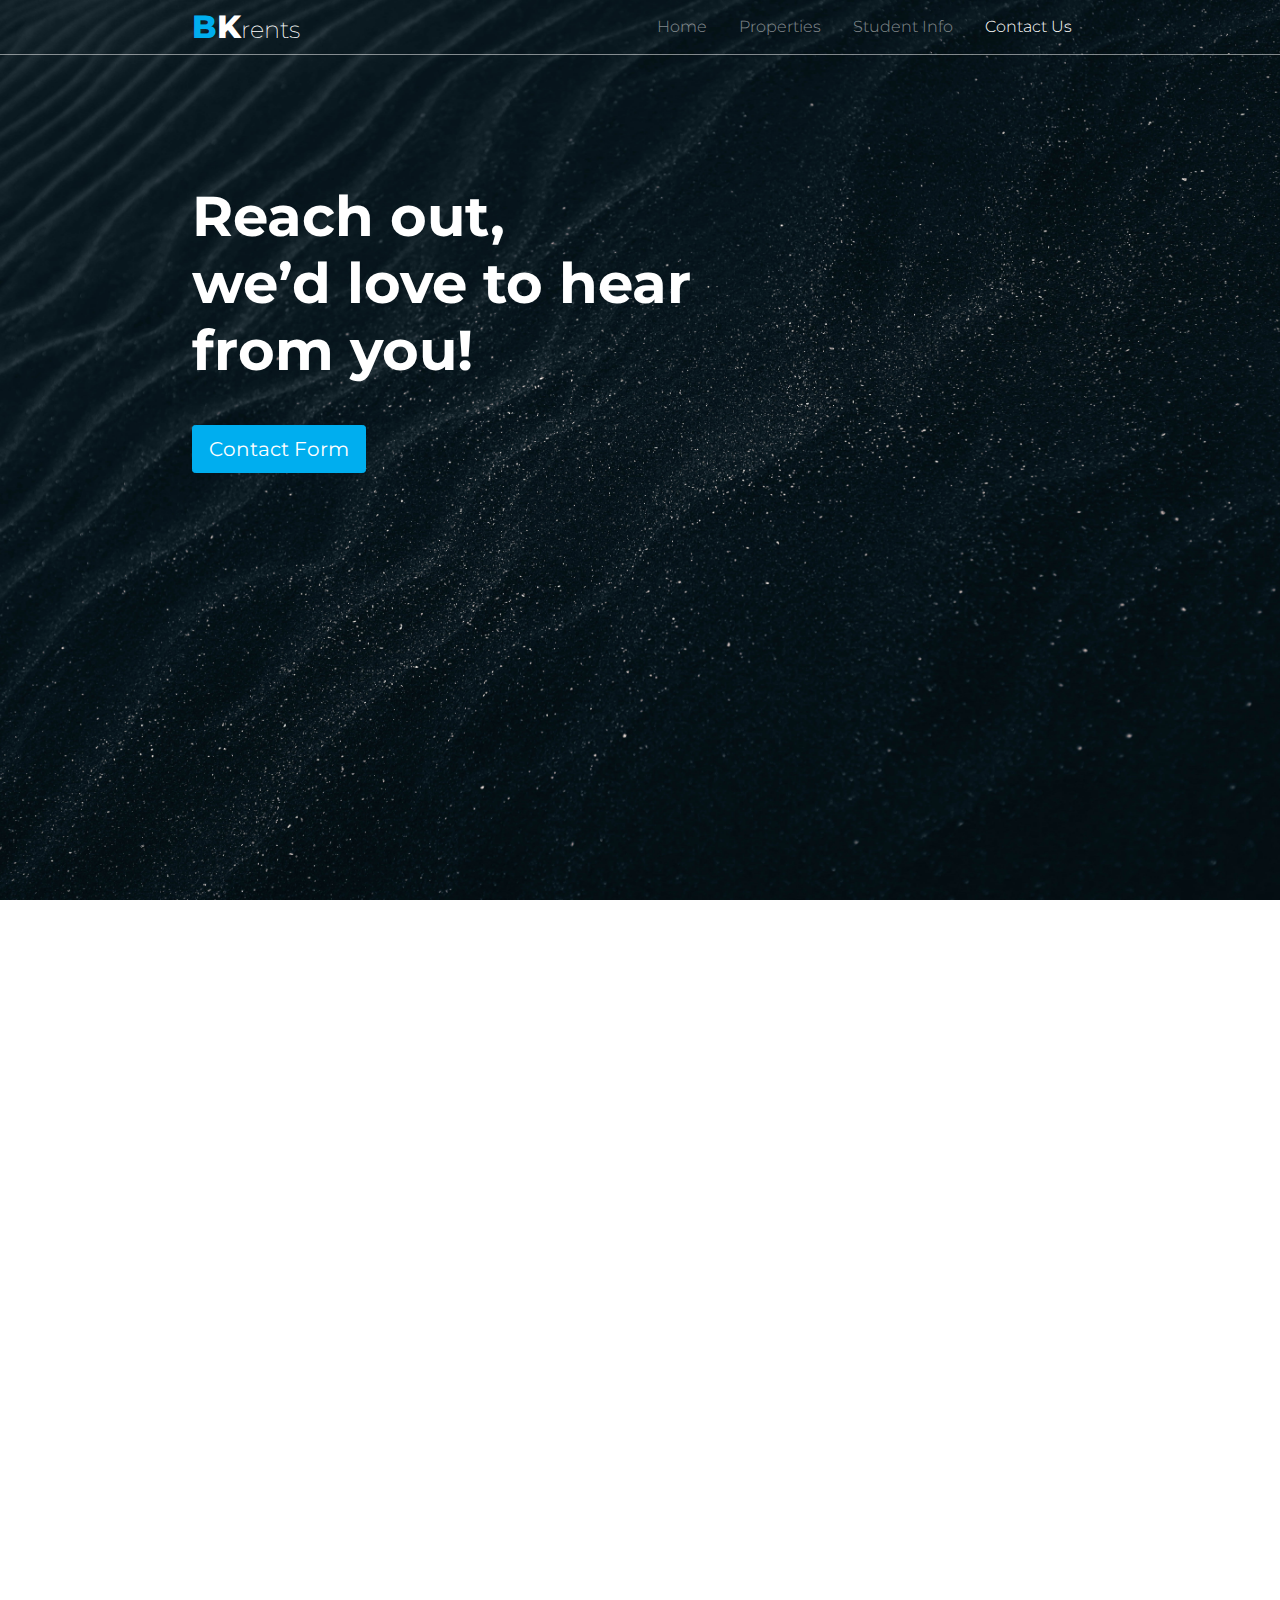
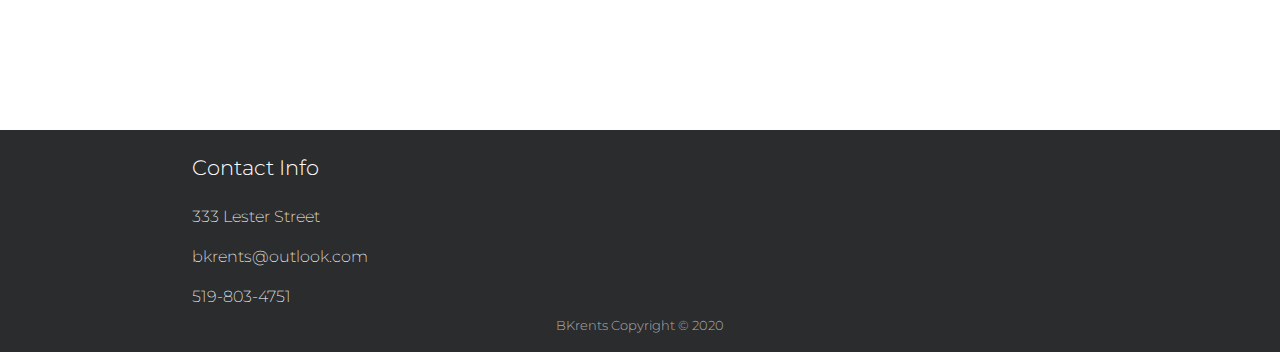
<file: contact.html>
<!doctype html>
<html lang="en">

<head>
  <!-- Required meta tags -->
  <meta charset="utf-8">
  <meta name="viewport" content="width=device-width, initial-scale=1, shrink-to-fit=no">

  <!-- Fonts -->
  <link href="https://fonts.googleapis.com/css?family=Montserrat:200,300,400,700,800&display=swap" rel="stylesheet">

  <!-- Bootstrap CSS -->
  <link rel="stylesheet" href="https://stackpath.bootstrapcdn.com/bootstrap/4.4.1/css/bootstrap.min.css" integrity="sha384-Vkoo8x4CGsO3+Hhxv8T/Q5PaXtkKtu6ug5TOeNV6gBiFeWPGFN9MuhOf23Q9Ifjh" crossorigin="anonymous">
  <link rel="icon" href="images/favicon.ico" type="image/x-icon">

  <!-- Line Awesome -->
  <link rel="stylesheet" href="https://maxst.icons8.com/vue-static/landings/line-awesome/line-awesome/1.3.0/css/line-awesome.min.css">

  <!-- CSS Stylesheet -->
  <link rel="stylesheet" href="css/styles.css">

  <link rel="stylesheet" href="css/mstyles.css">

  <link rel="stylesheet" href="css/tstyles.css">

  <link rel="stylesheet" href="css/lstyles.css">

  <link href="https://unpkg.com/aos@2.3.1/dist/aos.css" rel="stylesheet">

  <title>Contact Us</title>
</head>

<body>

  <a id="back2Top" title="Back to top" href="#"><i class="las la-angle-up la-xs"></i></a>


  <!-- Cover -->
  <section id="cover" data-aos="fade">
    <div id="contact-cover">
      <nav class="navbar navbar-expand-lg navbar-dark">
        <a class="navbar-brand" href="index.html">B<span class="brand-k">K</span><span class="brand-rents">rents</span></a>
        <button class="navbar-toggler" type="button" data-toggle="collapse" data-target="#navbarTogglerDemo01" aria-controls="navbarTogglerDemo01" aria-expanded="false" aria-label="Toggle navigation">
          <span class="navbar-toggler-icon"></span>
        </button>
        <div class="collapse navbar-collapse" id="navbarTogglerDemo01">
          <ul class="navbar-nav ml-auto">
            <li class="nav-item">
              <a class="nav-link" href="index.html">Home</a>
            </li>
            <li class="nav-item">
              <a class="nav-link" href="properties.html">Properties</a>
            </li>
            <li class="nav-item">
              <a class="nav-link" href="studentinfo.html">Student Info</a>
            </li>
            <li class="nav-item active">
              <a class="nav-link" href="contact.html">Contact Us<span class="sr-only">(current)</a>
            </li>
          </ul>
        </div>
      </nav>

      <div class="contact-cover-content">
        <h1 data-aos="fade-down">Reach out,<br> we’d love to hear<br> from you!</h1>
        <a data-aos="fade-up" data-aos-delay="300" data-scroll href="#contact-form" class="btn btn-primary btn-lg contact-button">Contact Form</a>
      </div>
    </div>
  </section>

  <section id="contact-form">

    <div class="row">
      <div class="col-lg-6" data-aos="fade-right">
        <h3>Contact Us</h3>
        <p>At BK Rents we understand that your time is very valuable, we aim to be as responsive as possible to ensure you have a positive experience with us. If you’re interested in leasing a room, have availability questions, or any personal
          inquiries, please don’t hesitate to reach out. Please fill out the contact form below, or contact us with the information provided and one of our friendly staff will be in touch with you shortly!</p>
        <p>Please check our <a href="studentinfo.html" class="btn btn-primary btn-sm faq-button">FAQs</a></p>

      </div>

      <div class="form col-lg-6" data-aos="fade-up" data-aos-delay="300">
        <label class="name-label">Name *</label>
        <div class="row">

          <div class="first-name col">
            <div class="form-group">
              <input type="text" class="form-fn form-text-input form-control">
              <small class="form-text form-text-3rd">First Name</small>
            </div>
          </div>

          <div class="last-name col">
            <div class="form-group">
              <input type="text" class="form-ln form-text-input form-control">
              <small class="form-text form-text-3rd">Last Name</small>
            </div>
          </div>
        </div>

        <div class="form-group">
          <label>Email *</label>
          <input type="email" class="form-em form-text-input form-control" id="exampleInputEmail1" aria-describedby="emailHelp">
          <small class="form-text form-text-3rd">We'll never share your email with anyone else.</small>
        </div>

        <div class="form-group">
          <label>Phone</label>
          <input type="text" class="form-ph form-text-input form-control">
        </div>

        <div class="form-group">
          <label>Message *</label>
          <textarea class="form-ms form-control" name="name" rows="5"></textarea>
        </div>
        <a href="contact.html" class="form-button btn btn-lg btn-primary">Submit</a>
      </div>
    </div>
  </section>

  <section id="footer">
    <div class="footer-container">
      <h3>Contact Info</h3>
      <p><i class="las la-map-marker la-lg"></i> 333 Lester Street</p>
      <p><i class="las la-envelope la-lg"></i> bkrents@outlook.com</p>
      <p><i class="las la-phone la-lg"></i> 519-803-4751</p>
    </div>
    <div class="copyright-text">
      <p>BKrents Copyright © 2020</p>
    </div>
  </section>


  <!-- Optional JavaScript -->
  <!-- jQuery first, then Popper.js, then Bootstrap JS -->
  <script src="https://code.jquery.com/jquery-3.4.1.min.js" integrity="sha256-CSXorXvZcTkaix6Yvo6HppcZGetbYMGWSFlBw8HfCJo=" crossorigin="anonymous"></script>
  <script src="https://cdn.jsdelivr.net/npm/popper.js@1.16.0/dist/umd/popper.min.js" integrity="sha384-Q6E9RHvbIyZFJoft+2mJbHaEWldlvI9IOYy5n3zV9zzTtmI3UksdQRVvoxMfooAo" crossorigin="anonymous"></script>
  <script src="https://stackpath.bootstrapcdn.com/bootstrap/4.4.1/js/bootstrap.min.js" integrity="sha384-wfSDF2E50Y2D1uUdj0O3uMBJnjuUD4Ih7YwaYd1iqfktj0Uod8GCExl3Og8ifwB6" crossorigin="anonymous"></script>

  <script src="https://unpkg.com/aos@next/dist/aos.js"></script>


  <script>
    AOS.init({
      duration: 800
    });
  </script>

  <script>
    $(document).ready(function() {
      $('.navbar-dark > button').on('click', function() {
        $('.navbar-dark').toggleClass('color-changed');
      });
    });
  </script>

  <script src="js/smooth-scroll.min.js"></script>

  <script>
    var scroll = new SmoothScroll('a[href*="#"]');
  </script>

  <script>
    $(window).scroll(function() {
      var height = $(window).scrollTop();
      if (height > 100) {
        $('#back2Top').fadeIn();
      } else {
        $('#back2Top').fadeOut();
      }
    });
    $(document).ready(function() {
      $("#back2Top").click(function(event) {
        event.preventDefault();
        $("html, body").animate({
          scrollTop: 0
        }, "slow");
        return false;
      });

    });
  </script>

</body>

</html>
</file>
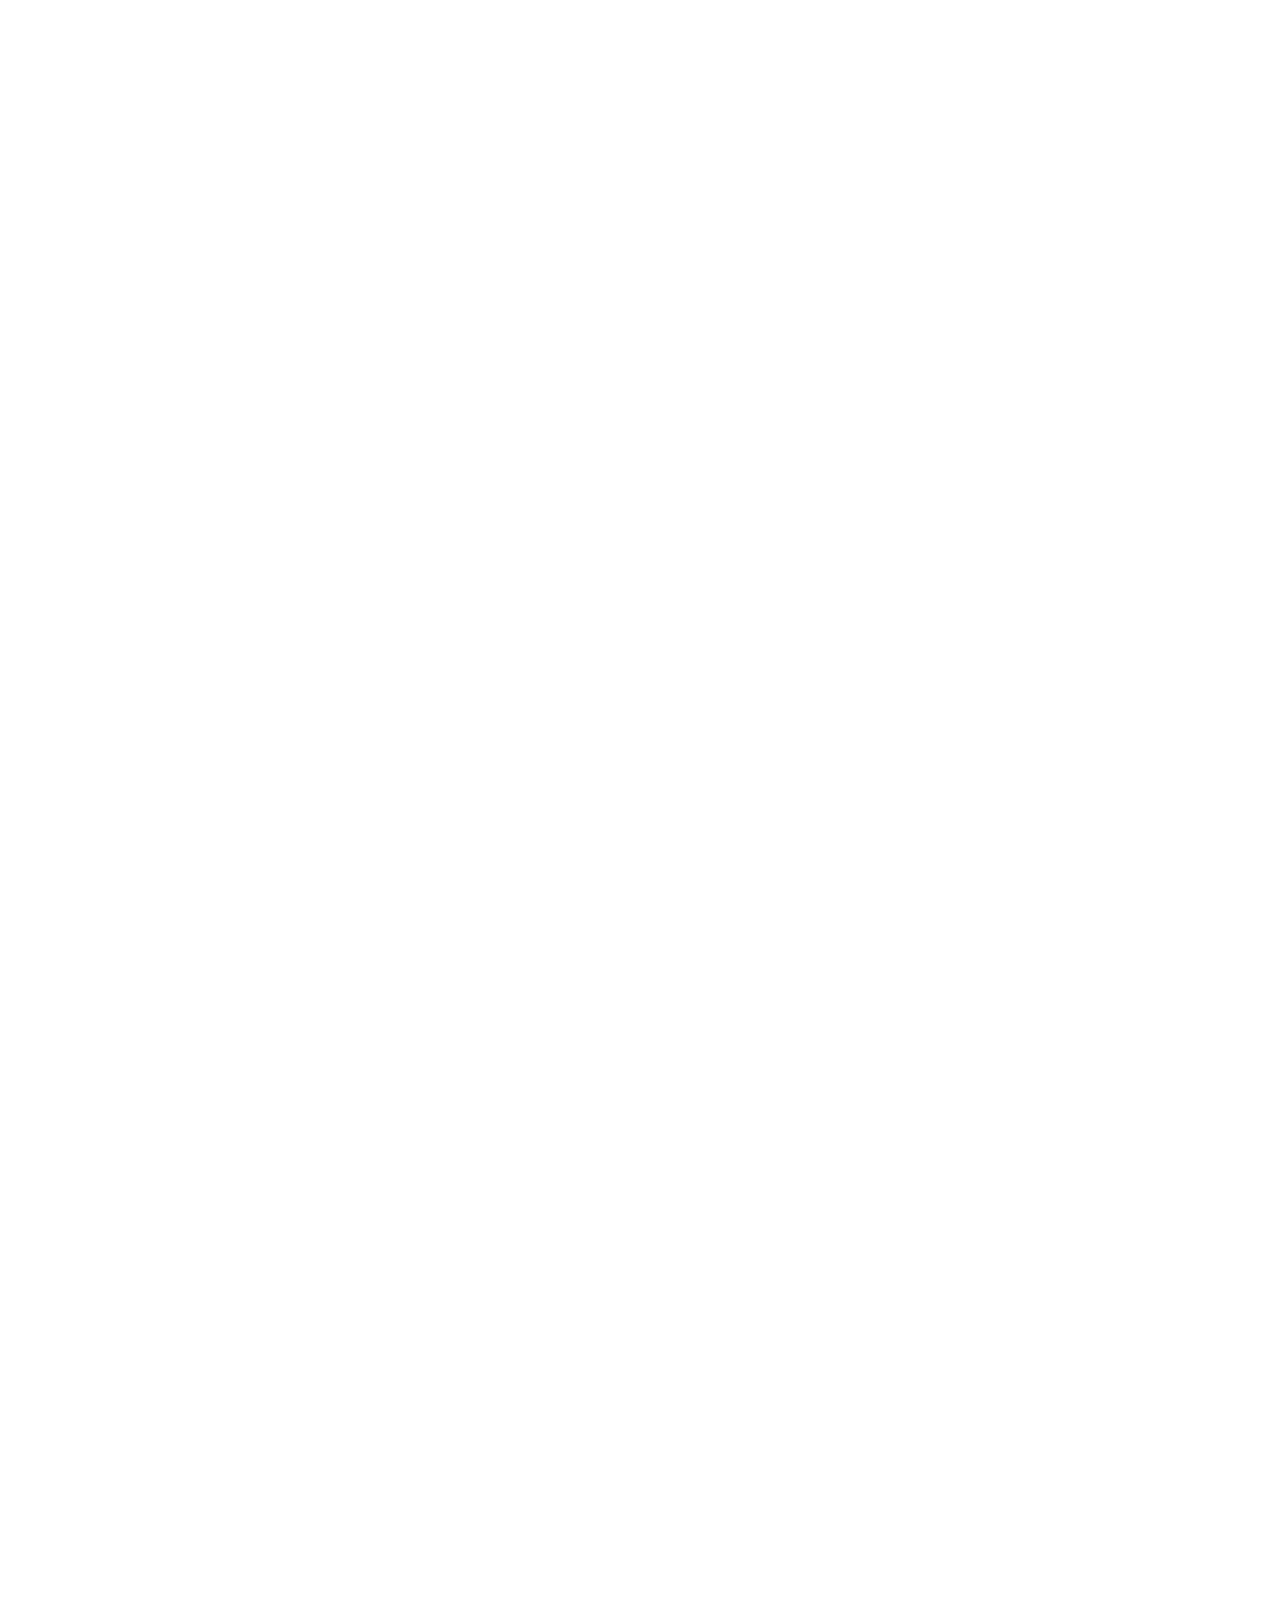
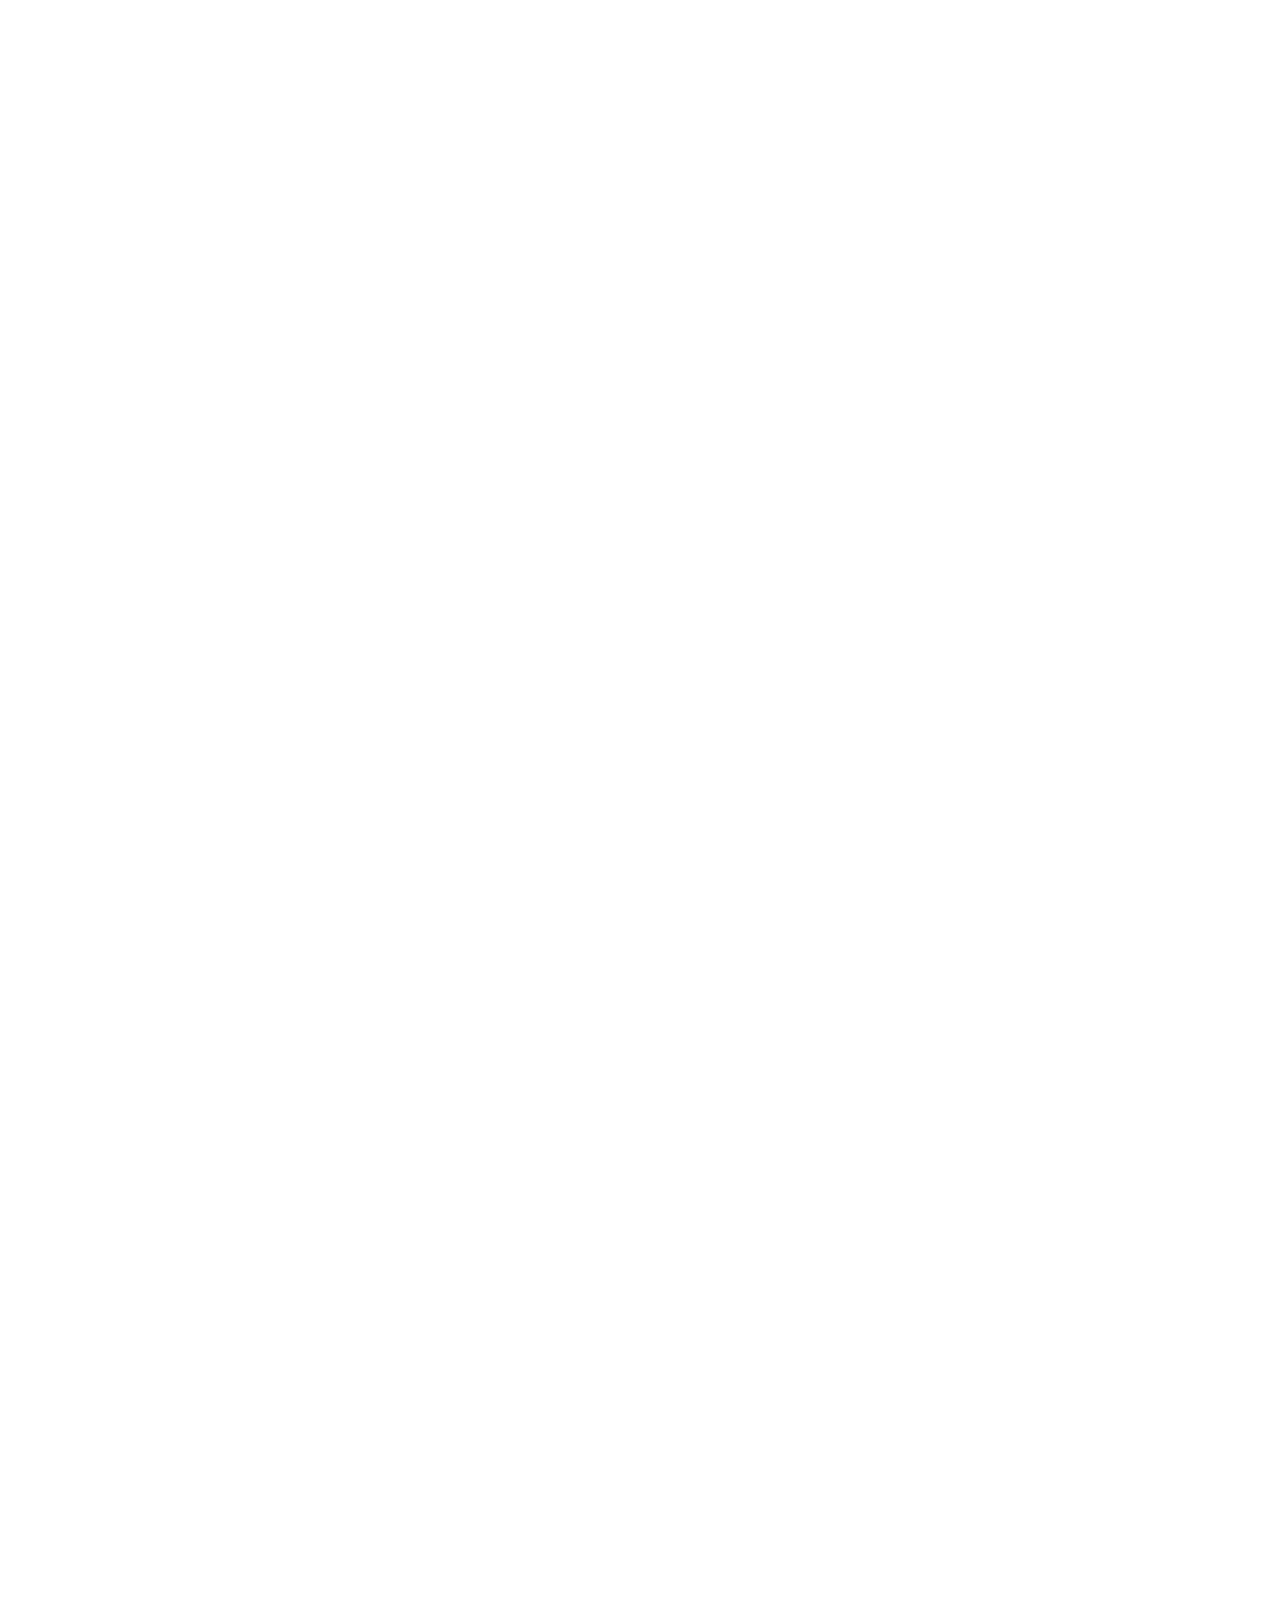
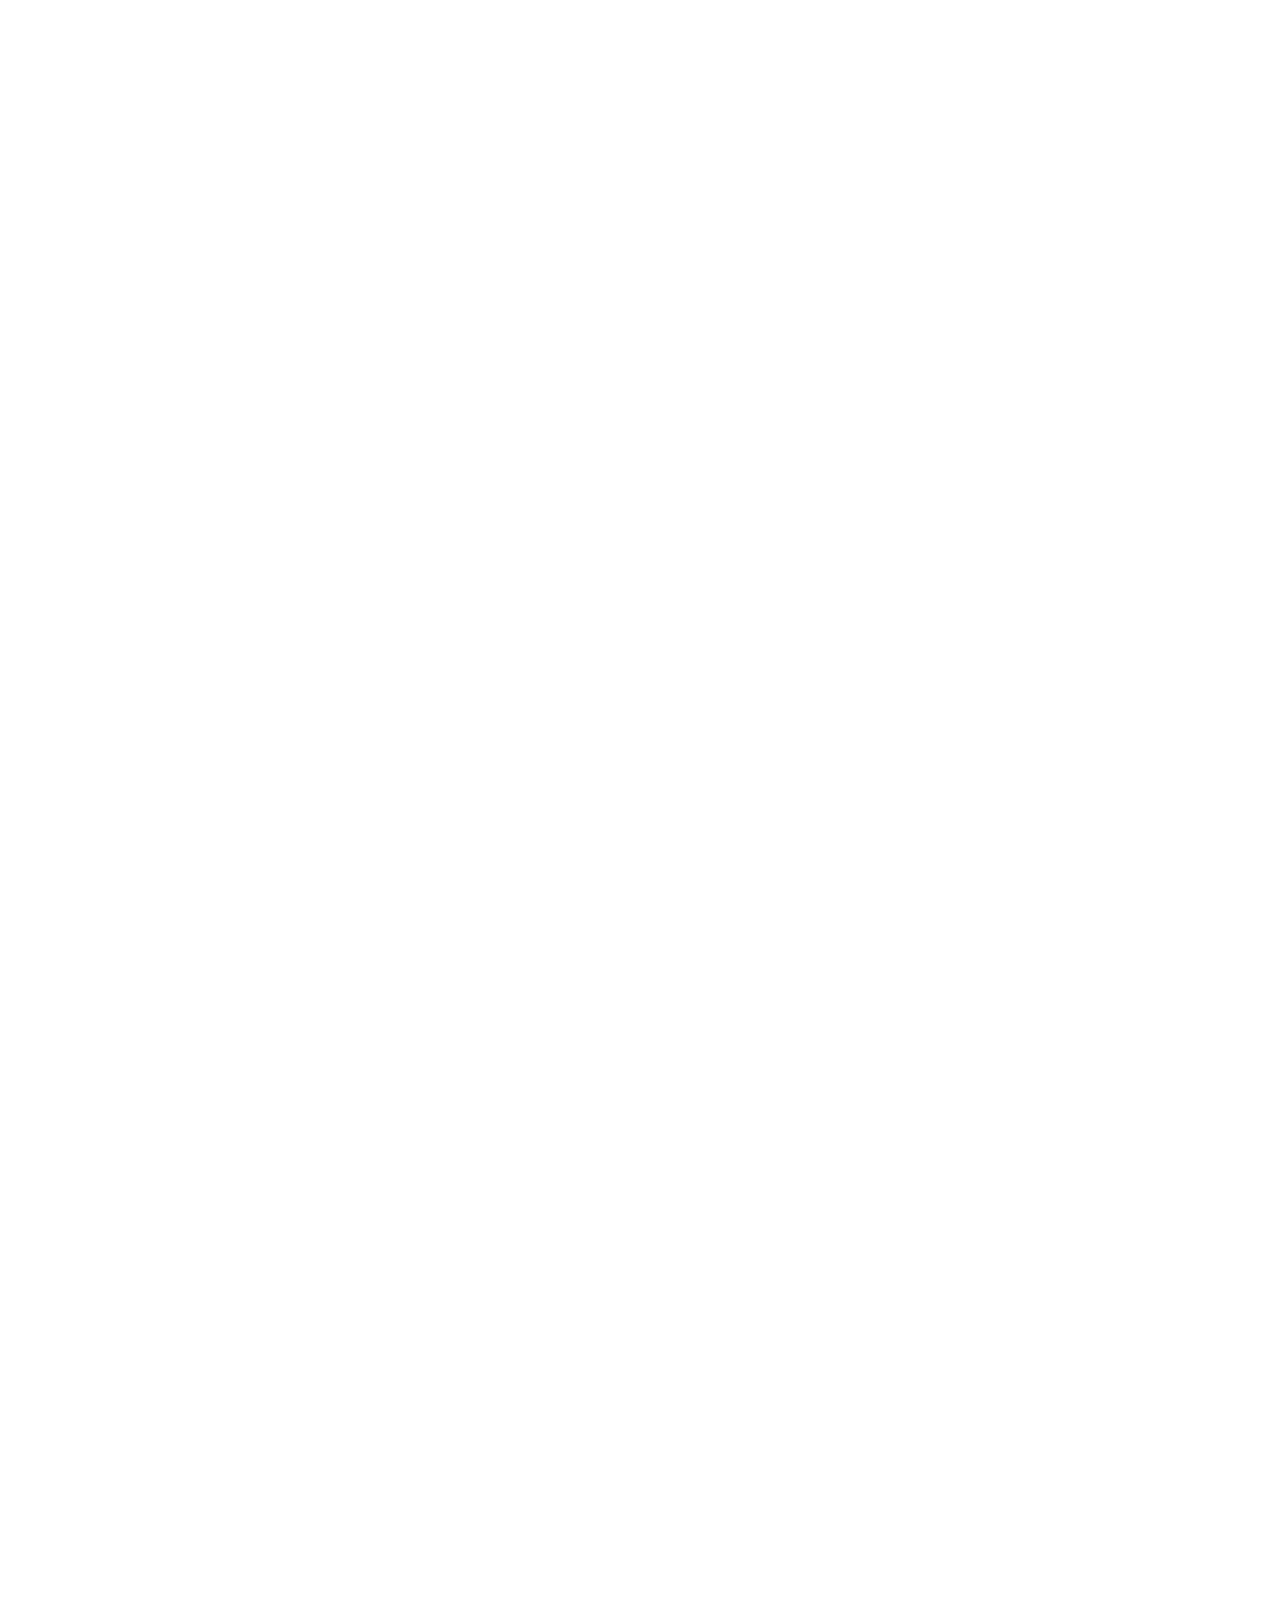
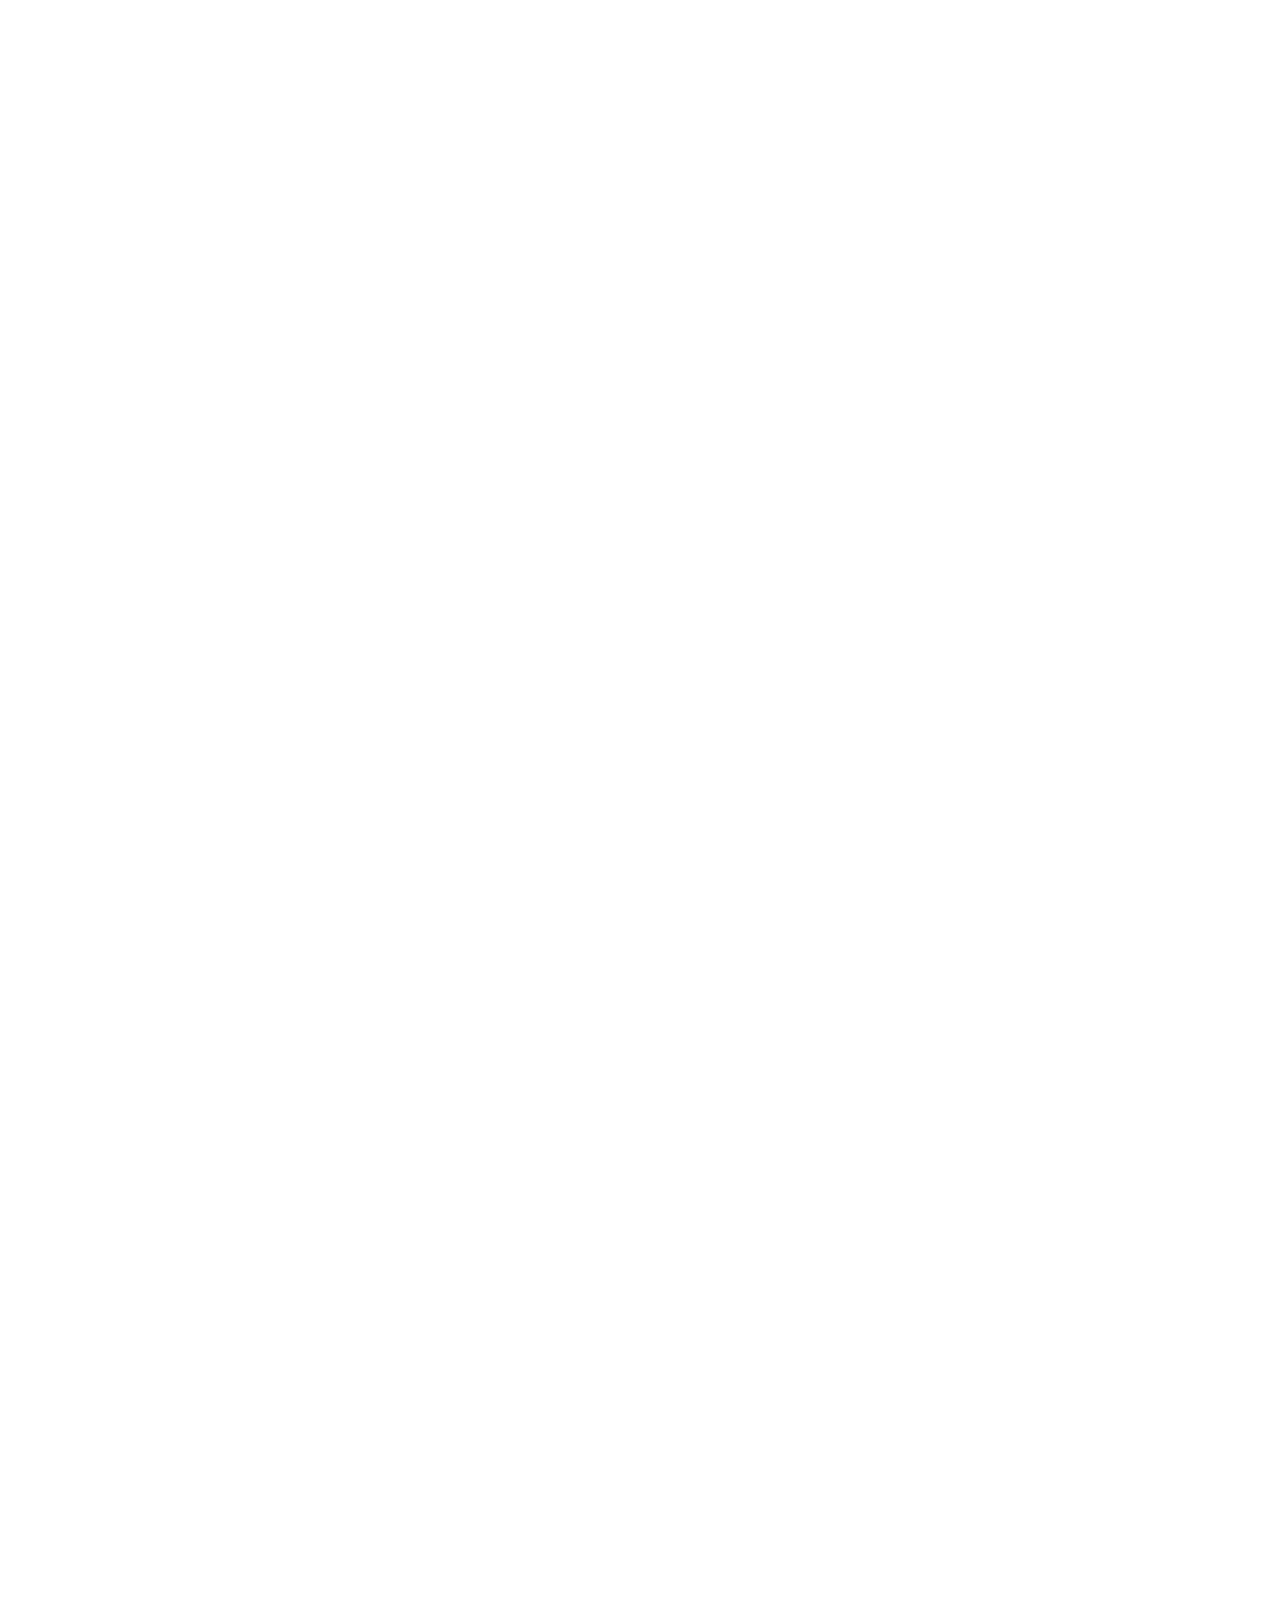
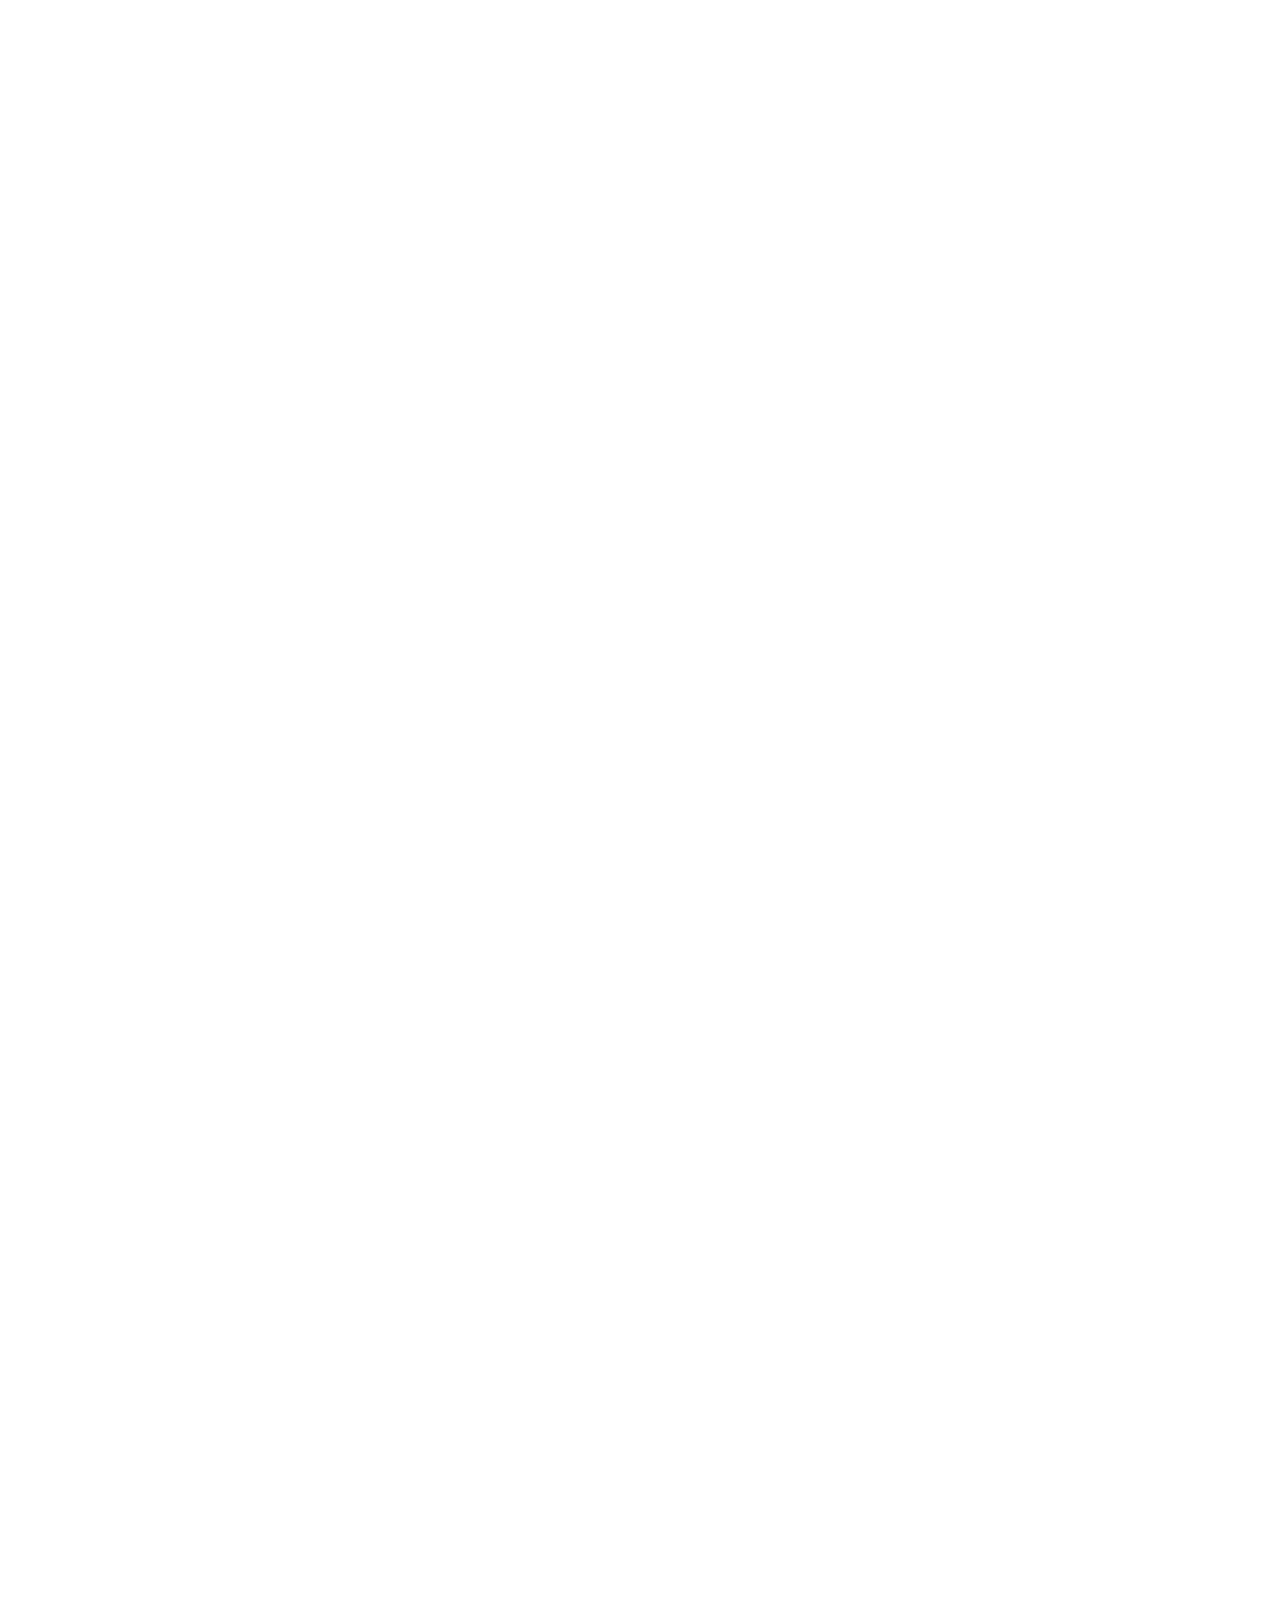
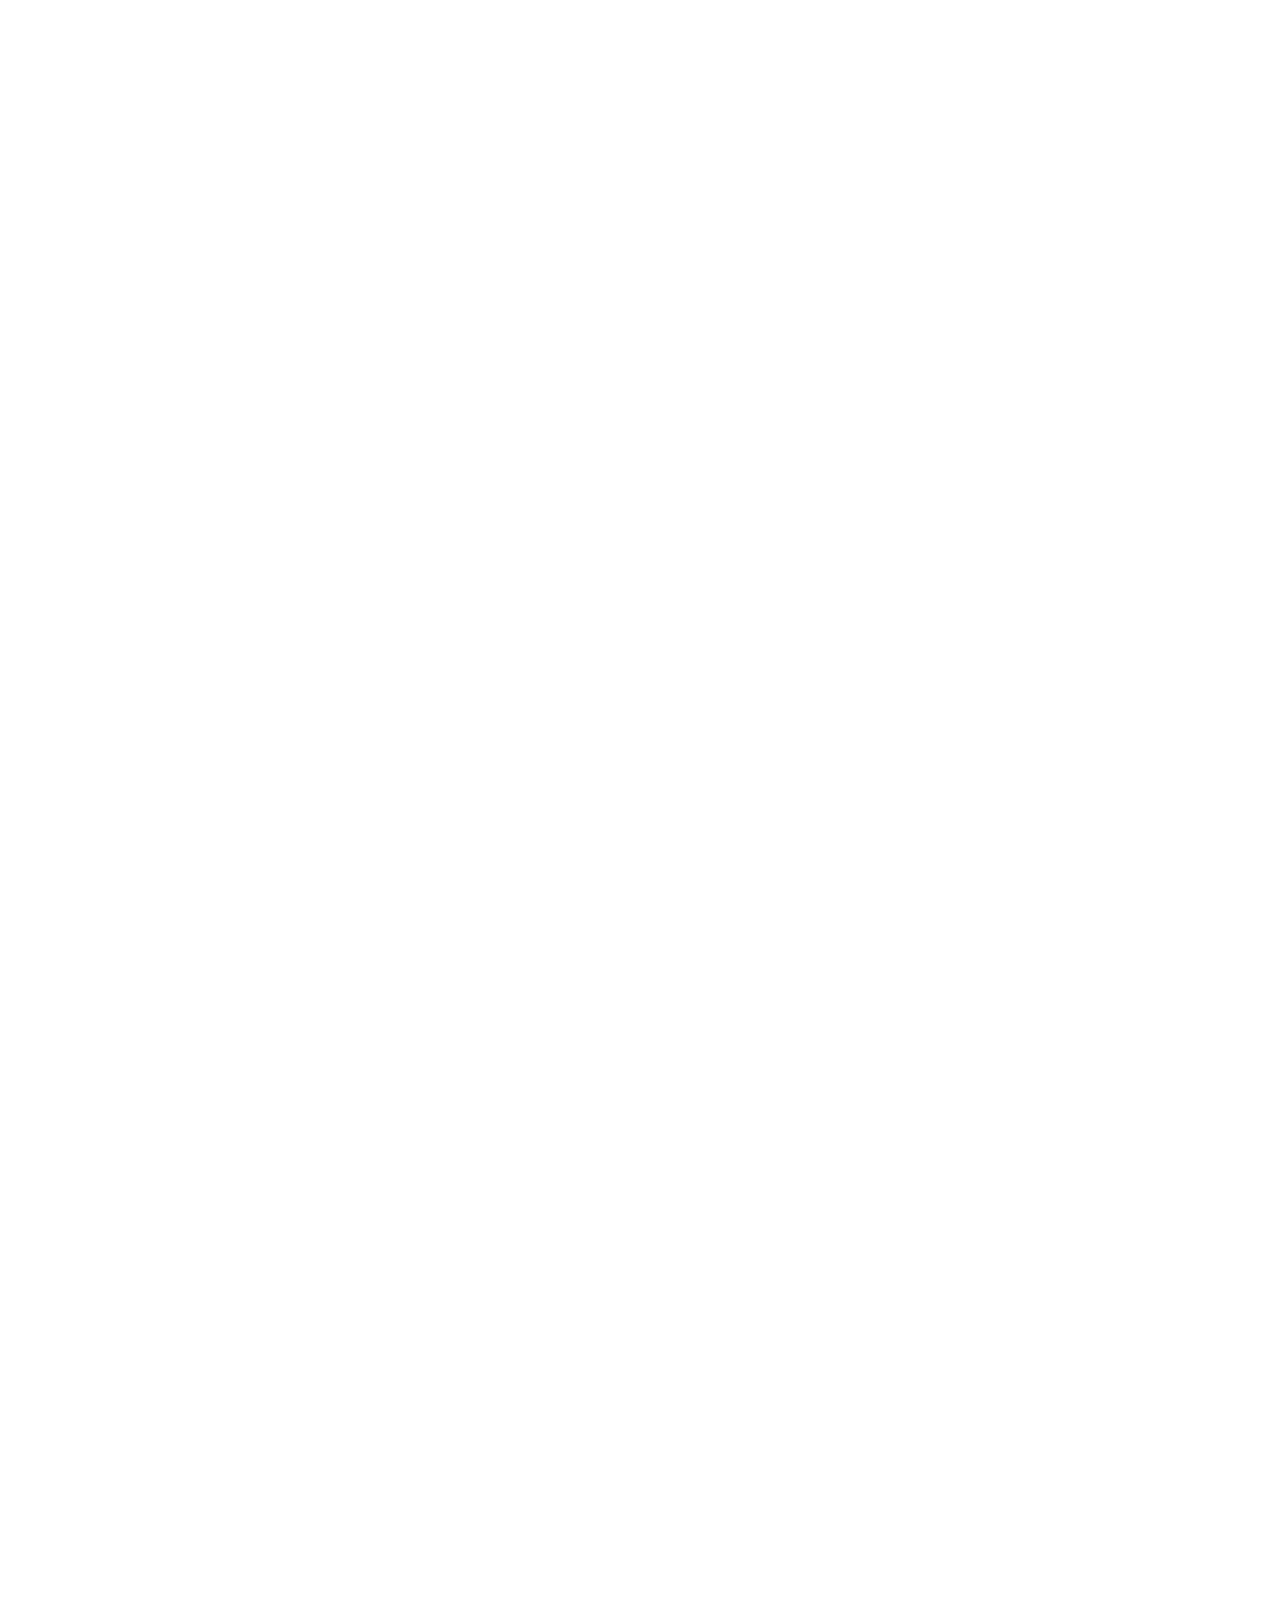
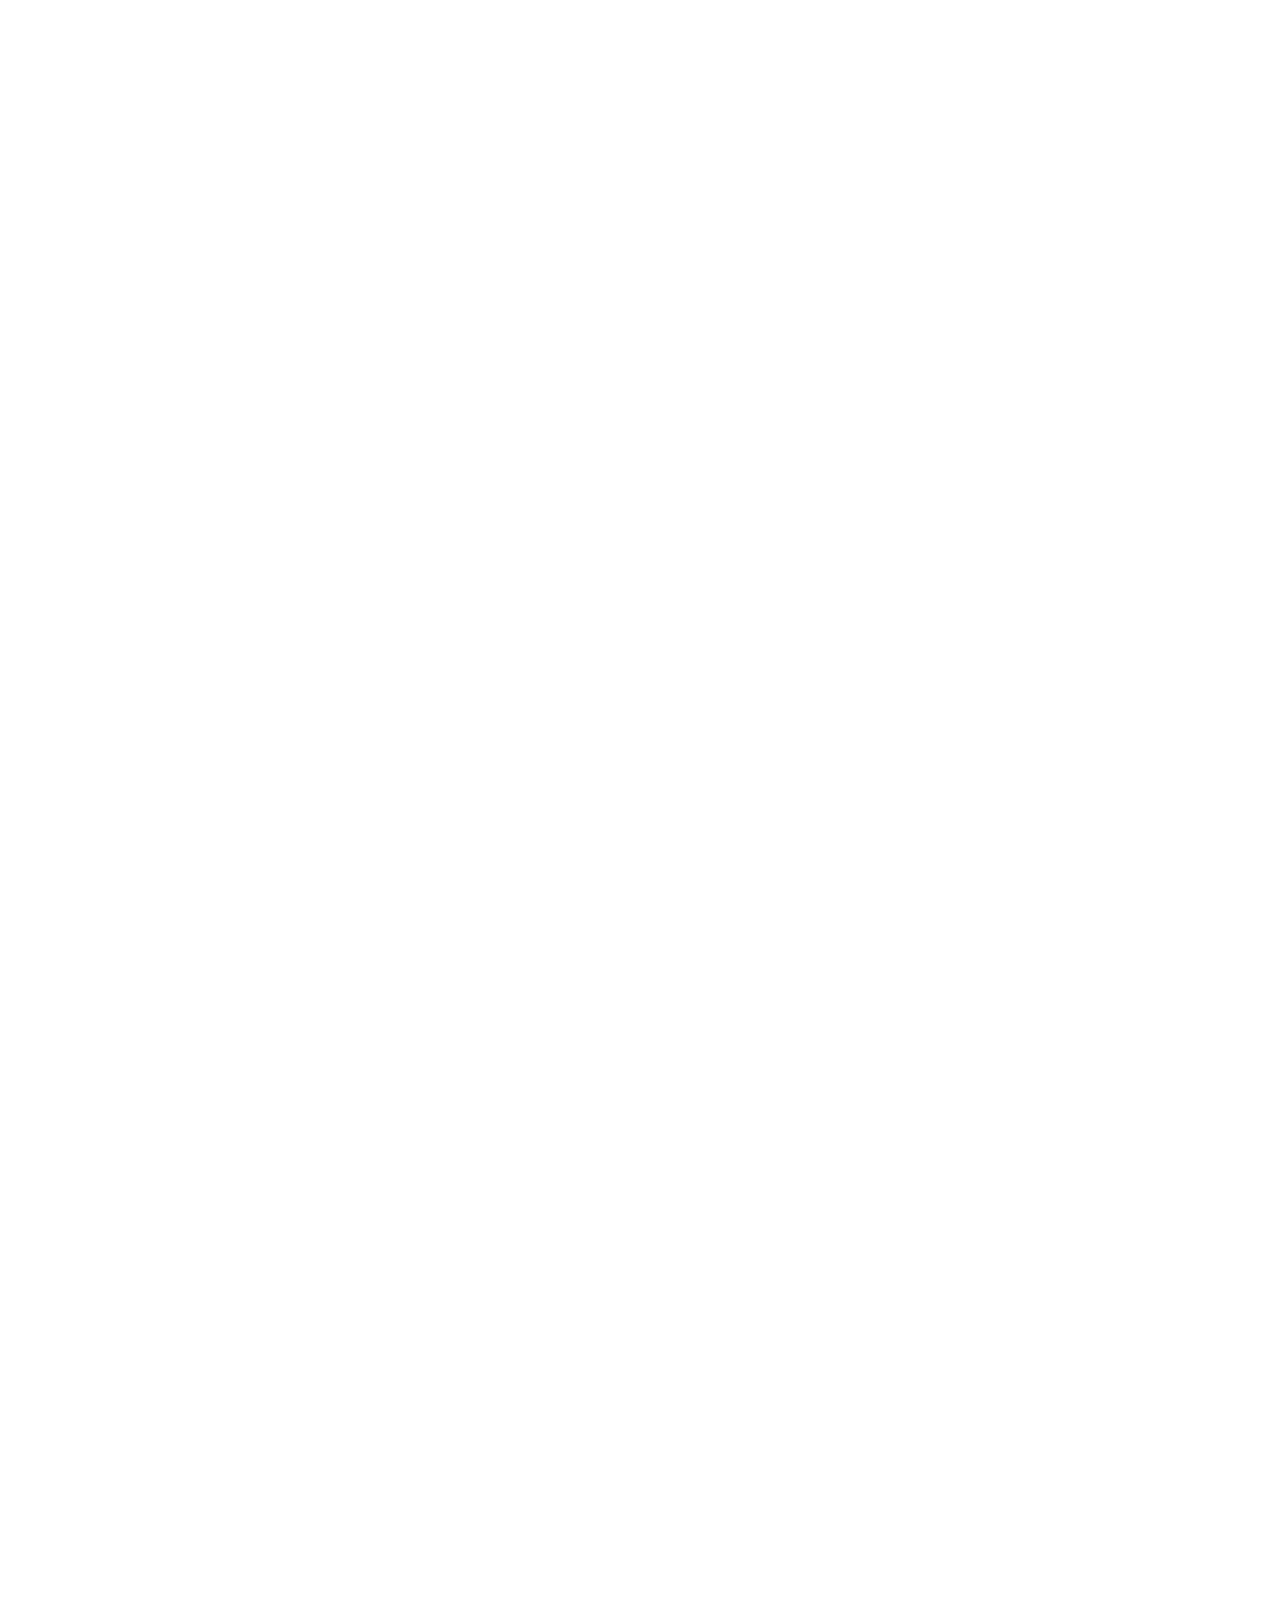
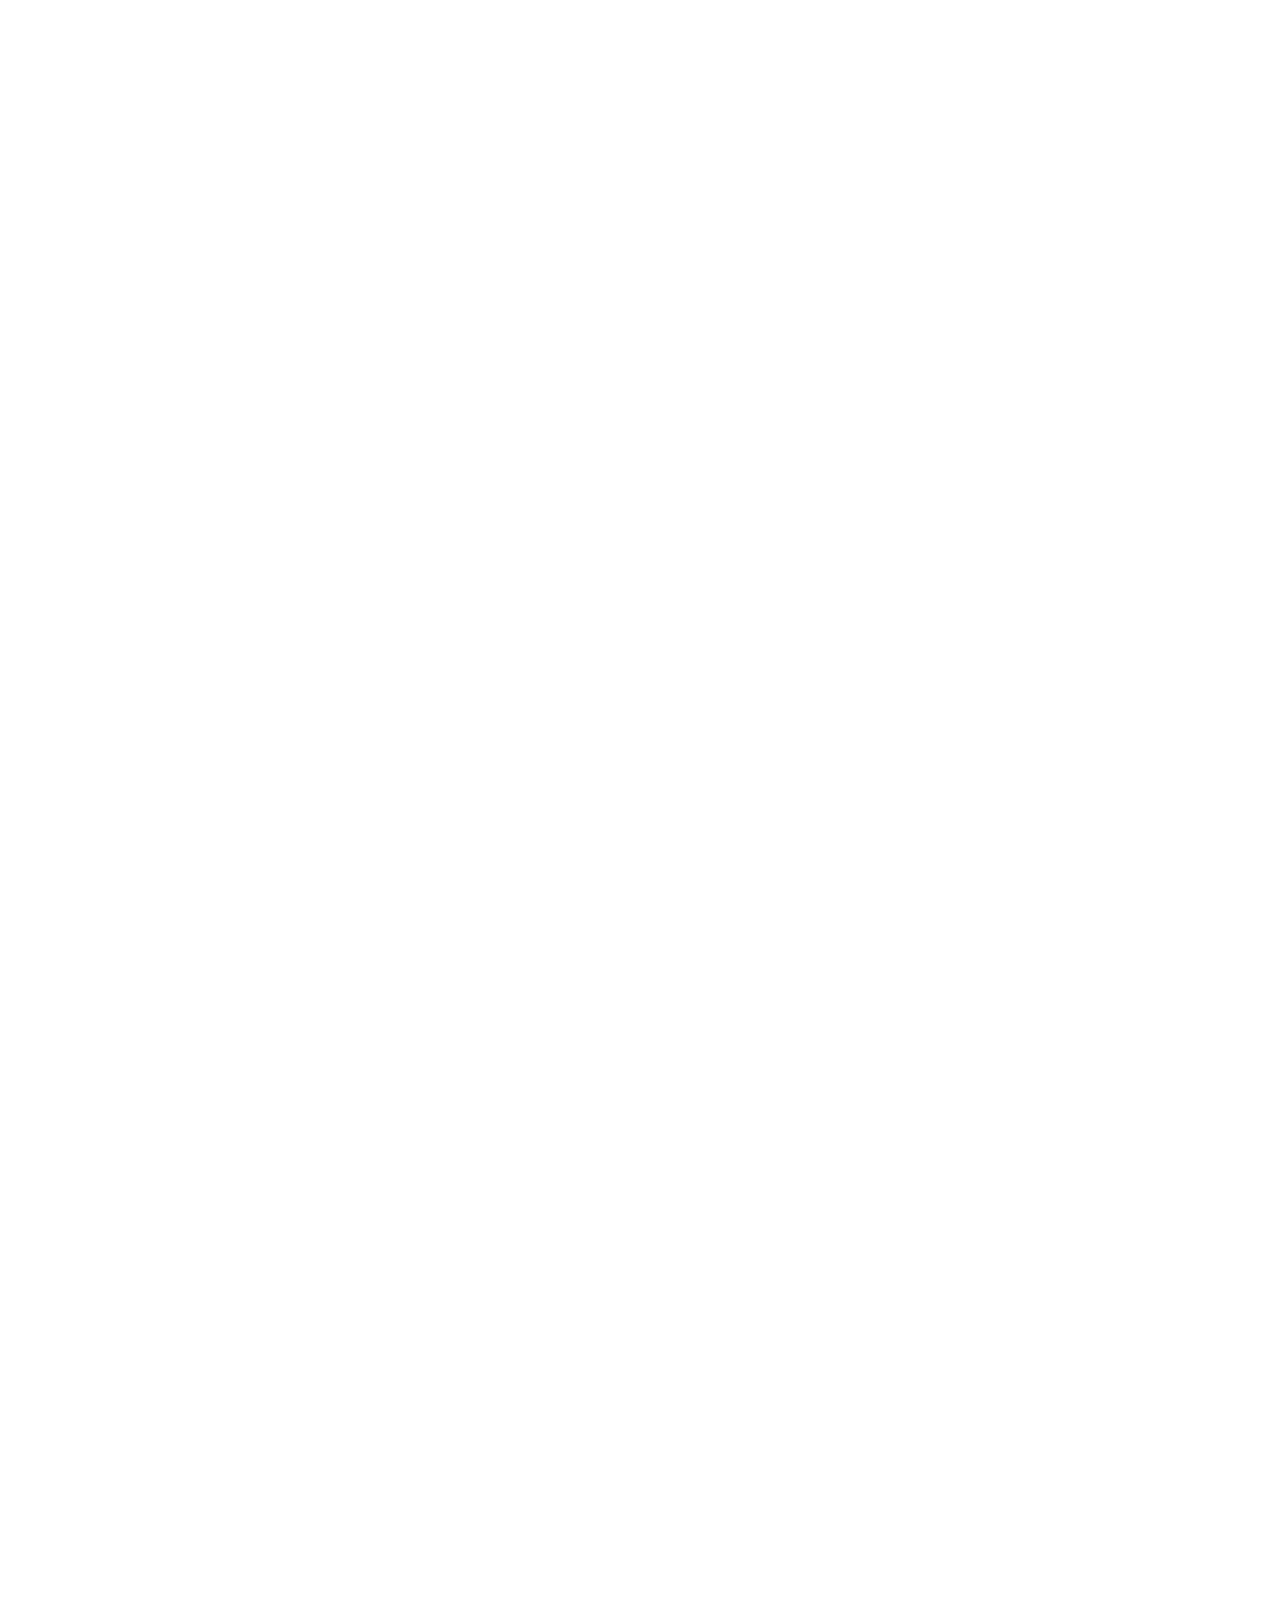
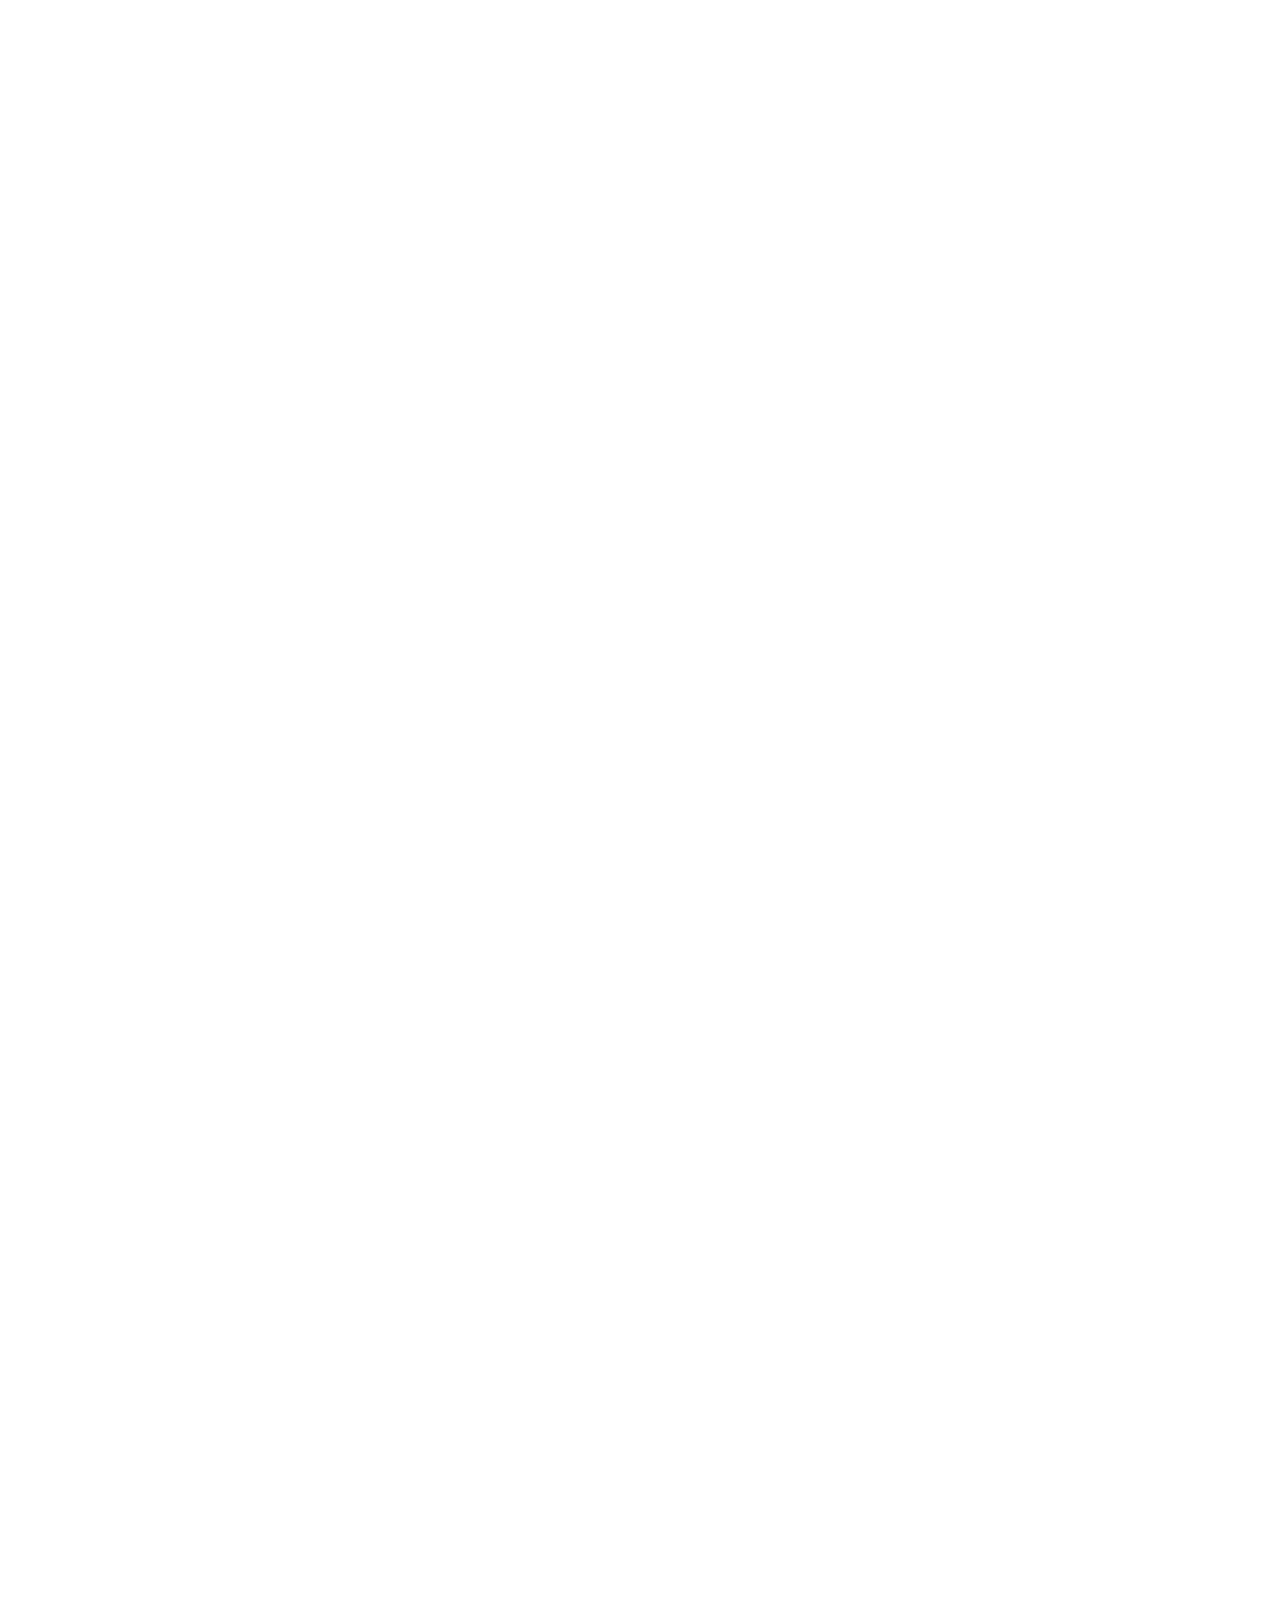
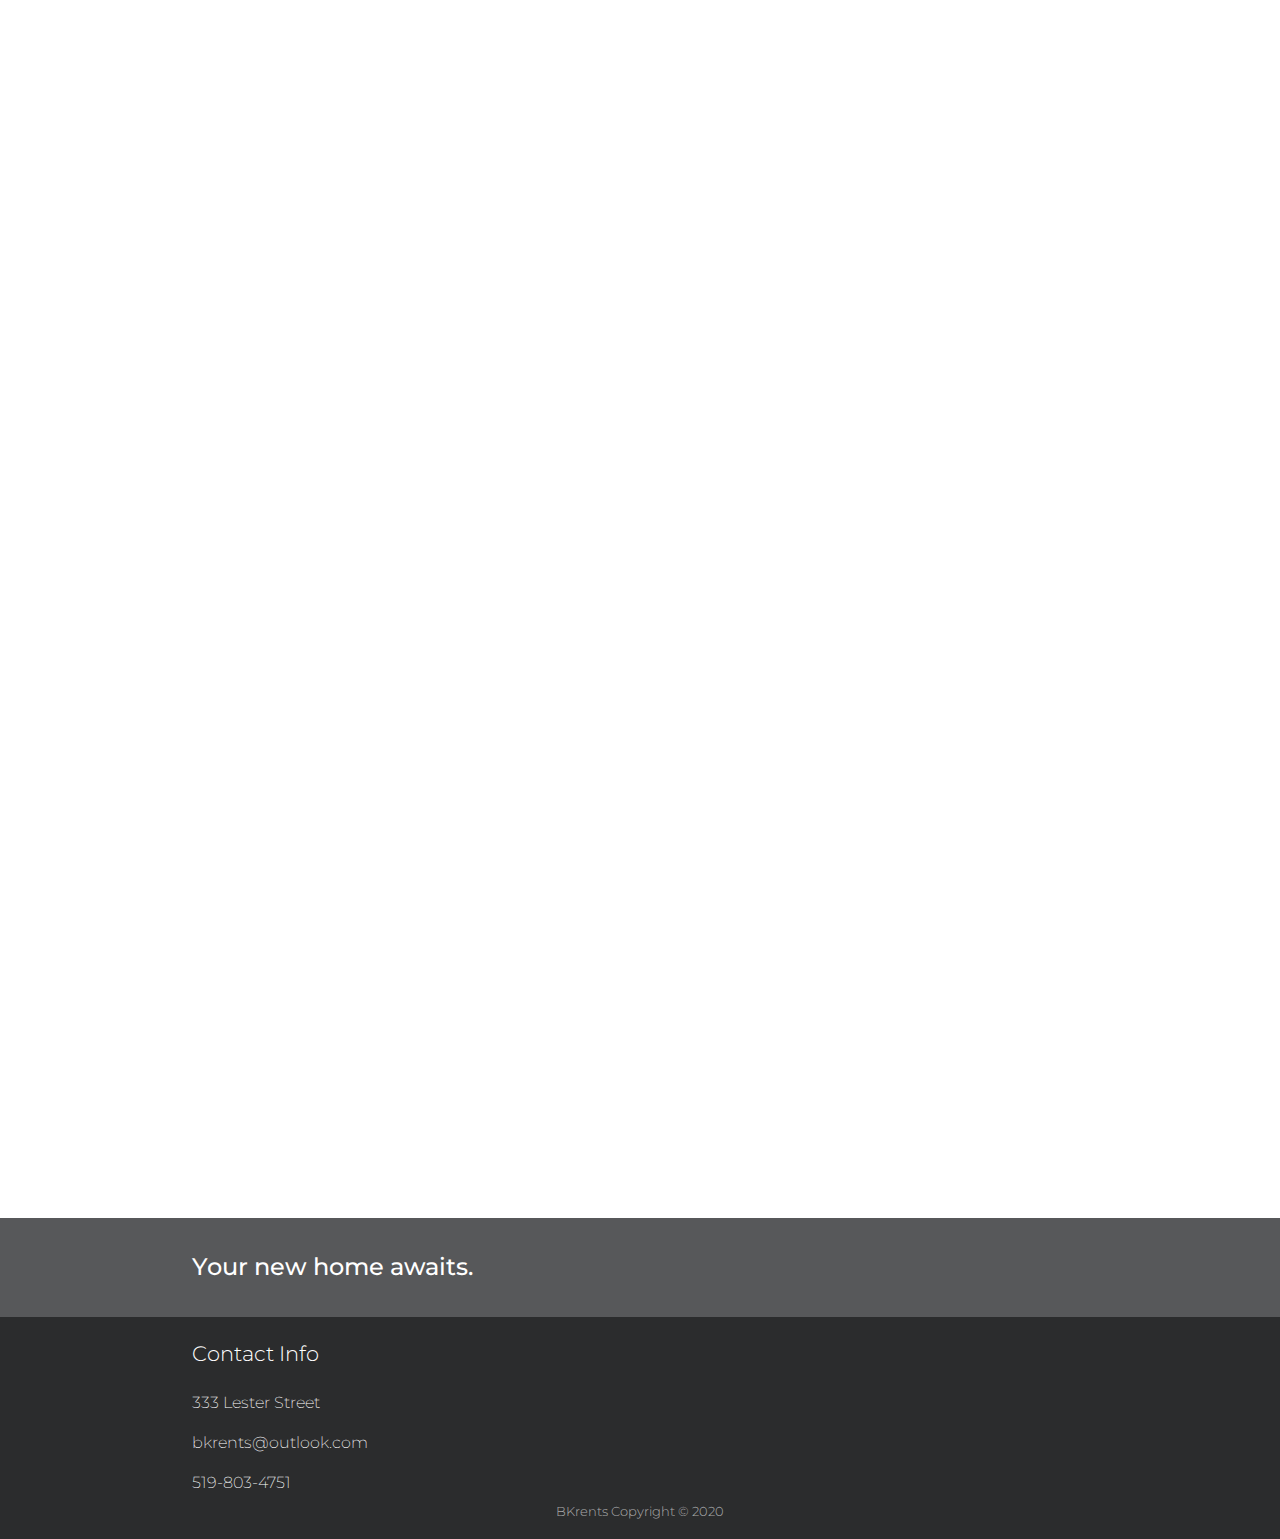
<file: properties.html>
<!doctype html>
<html lang="en">

<head>
  <!-- Required meta tags -->
  <meta charset="utf-8">
  <meta name="viewport" content="width=device-width, initial-scale=1, shrink-to-fit=no">

  <!-- Fonts -->
  <link href="https://fonts.googleapis.com/css?family=Montserrat:200,300,400,700,800&display=swap" rel="stylesheet">

  <!-- Bootstrap CSS -->
  <link rel="stylesheet" href="https://stackpath.bootstrapcdn.com/bootstrap/4.4.1/css/bootstrap.min.css" integrity="sha384-Vkoo8x4CGsO3+Hhxv8T/Q5PaXtkKtu6ug5TOeNV6gBiFeWPGFN9MuhOf23Q9Ifjh" crossorigin="anonymous">
  <link rel="icon" href="images/favicon.ico" type="image/x-icon">

  <!-- Line Awesome -->
  <link rel="stylesheet" href="https://maxst.icons8.com/vue-static/landings/line-awesome/line-awesome/1.3.0/css/line-awesome.min.css">

  <!-- CSS Stylesheet -->
  <link rel="stylesheet" href="css/styles.css">

  <link rel="stylesheet" href="css/mstyles.css">

  <link rel="stylesheet" href="css/tstyles.css">

  <link rel="stylesheet" href="css/lstyles.css">


  <link href="https://unpkg.com/aos@2.3.1/dist/aos.css" rel="stylesheet">

  <link rel="stylesheet" type="text/css" href="slick/slick.css" />

  <link rel="stylesheet" type="text/css" href="slick/slick-theme.css" />

  <title>Properties</title>

</head>

<body>

  <a id="back2Top" title="Back to top" href="#"><i class="las la-angle-up la-xs"></i></a>

  <!-- Cover -->
  <section id="cover" data-aos="fade">
    <div id="properties-cover">
      <nav class="navbar navbar-expand-lg navbar-dark">
        <a class="navbar-brand" href="index.html">B<span class="brand-k">K</span><span class="brand-rents">rents</span></a>
        <button class="navbar-toggler" type="button" data-toggle="collapse" data-target="#navbarTogglerDemo01" aria-controls="navbarTogglerDemo01" aria-expanded="false" aria-label="Toggle navigation">
          <span class="navbar-toggler-icon"></span>
        </button>
        <div class="collapse navbar-collapse" id="navbarTogglerDemo01">
          <ul class="navbar-nav ml-auto">
            <li class="nav-item">
              <a class="nav-link" href="index.html">Home</a>
            </li>
            <li class="nav-item">
              <a class="nav-link" href="properties.html">Properties</a>
            </li>
            <li class="nav-item">
              <a class="nav-link" href="studentinfo.html">Student Info</a>
            </li>
            <li class="nav-item">
              <a class="nav-link" href="contact.html">Contact Us</a>
            </li>
          </ul>
        </div>
      </nav>
      <div class="properties-cover-content">
        <h1 data-aos="fade-down">Properties</h1>
        <h2 data-aos="fade-down">A place to call home.</h2>
        <a data-aos="fade-up" data-aos-delay="200" data-scroll href="#building" class="btn btn-primary contact-button btn-lg">Explore</a>
      </div>
    </div>
  </section>

  <section id="building">
    <div class="row">
      <div class="vertical-align col-lg-6" data-aos="fade-right">
        <h3>333 Lester Street</h3>
        <p>333 Lester is a 6-storey student residence apartment building located steps away from University of Waterloo, Wilfred Laurier University and Conestoga College campuses. This building offers students a quiet and safe
          living
          experience with
          24/7
          video surveillance and keyless entry to the building and bedrooms. Our spacious and fully equipped gym offers tenants the perfect place to come together, take a break, and enjoy a workout!
        </p>
      </div>
      <div class="col-lg-6" data-aos="fade-up" data-aos-delay="300">
        <img src="images/building-template.jpg" alt="">
      </div>
    </div>
  </section>

  <section id="suites-section" data-aos="fade-up">
    <h3>The Suites</h3>
    <p class="suites-paragraph">333 Lester is comprised of 18 5-bedroom units is ideal for those individuals who thrive in a shared living environment. Each suite comes with a furnished living/dining area, a perfect place for tenants to gather and
      socialize.
      Kitchens are
      spacious and fully equipped with all the essential appliances, and plenty of counterspace and storage for all tenants. Most importantly, tenants can retreat to their private bedrooms, that all come fully furnished with plenty of natural light.
    </p>
    <div class="row" id="building-features">
      <div class="col-lg-3">
        <p><i class="las la-check-circle"></i> Accessible Parking & Entry</p>
        <p><i class="las la-check-circle"></i> Wired & Wireless internet </p>
      </div>
      <div class="col-lg-3">
        <p><i class="las la-check-circle"></i> Convenient access to bus routes </p>
        <p><i class="las la-check-circle"></i> 24-hour maintenance</p>
      </div>
      <div class="col-lg-3">
        <p><i class="las la-check-circle"></i> On site property office </p>
        <p><i class="las la-check-circle"></i> Surveillance Laundry</p>
      </div>
      <div class="col-lg-3">
        <p><i class="las la-check-circle"></i> Covered parking. </p>
        <p><i class="las la-check-circle"></i> Covered Bicycle Storage </p>
      </div>
    </div>

    <button class="btn btn-primary floor-button btn-lg" type="button" name="button">View Floorplans</button>

    <div class="container">
      <div class="building-gallery">
        <div class="gallery">
          <div><img class="building-gallery-item" src="images/1.jpg" alt=""></div>
          <div><img class="building-gallery-item" src="images/2.jpg" alt=""></div>
          <div><img class="building-gallery-item" src="images/3.jpg" alt=""></div>
          <div><img class="building-gallery-item" src="images/4.jpg" alt=""></div>
          <div><img class="building-gallery-item" src="images/5.jpg" alt=""></div>
          <div><img class="building-gallery-item" src="images/6.jpg" alt=""></div>
          <div><img class="building-gallery-item" src="images/7.jpg" alt=""></div>
          <div><img class="building-gallery-item" src="images/8.jpg" alt=""></div>
          <div><img class="building-gallery-item" src="images/9.jpg" alt=""></div>
          <div><img class="building-gallery-item" src="images/10.jpg" alt=""></div>
          <div><img class="building-gallery-item" src="images/11.jpg" alt=""></div>
          <div><img class="building-gallery-item" src="images/12.jpg" alt=""></div>
          <div><img class="building-gallery-item" src="images/16.jpg" alt=""></div>
          <div><img class="building-gallery-item" src="images/14.jpg" alt=""></div>
          <div><img class="building-gallery-item" src="images/15.jpg" alt=""></div>
          <div><img class="building-gallery-item" src="images/13.jpg" alt=""></div>
        </div>
      </div>
    </div>
  </section>

  <section id="housing" data-aos="fade-right">
    <h3>330-338 Lester Street</h3>
    <p>These residential rental properties are an ideal affordable accommodation for individuals who prefer housing over large condo rental properties. 330 and 338 Lester are conveniently located minutes away from University of Waterloo, Wilfred
      Laurier University and Conestoga College campuses. These properties offers tenants both with upstairs and downstairs apartment options that are each equipped with spacious kitchens and a furnished living/dining area. Most importantly, tenants
      can expect large bedrooms that are move-in ready and fully furnished. </p>

    <div class="row" id="housing-features">
      <div class="col-lg-4">
        <p><i class="las la-check-circle"></i> Recently renovated</p>
        <p><i class="las la-check-circle"></i> Newly installed heating/cooling systems</p>
      </div>
      <div class="col-lg-4">
        <p><i class="las la-check-circle"></i> On site parking</p>
        <p><i class="las la-check-circle"></i> Coin laundry</p>
      </div>
      <div class="col-lg-4">
        <p><i class="las la-check-circle"></i> Convenient access to bus routes</p>
        <p><i class="las la-check-circle"></i> Utilities Included (Except Internet)</p>
      </div>
    </div>

    <div class="container">
      <div class="housing-gallery">
        <div class="gallery">
          <div><img class="housing-gallery-item" src="images/1a.jpg" alt=""></div>
          <div><img class="housing-gallery-item" src="images/2a.jpg" alt=""></div>
          <div><img class="housing-gallery-item" src="images/3a.jpg" alt=""></div>
          <div><img class="housing-gallery-item" src="images/4a.jpg" alt=""></div>
          <div><img class="housing-gallery-item" src="images/5a.jpg" alt=""></div>
          <div><img class="housing-gallery-item" src="images/6a.jpg" alt=""></div>
        </div>
      </div>
    </div>
  </section>

  <section id="apply-now">
    <div class="row">
      <div class="text-col col-lg-8 col-sm-12 my-auto">
        <h2>Your new home awaits.</h2>
      </div>
      <div class="btn-col col-lg-4 col-sm-12">
        <a data-aos="fade-right" href="studentinfo.html" class="cover-apply btn btn-lg btn-primary">Apply Now!</a>
      </div>
    </div>
  </section>

  <section id="footer">
    <div class="footer-container">
      <h3>Contact Info</h3>
      <p><i class="las la-map-marker la-lg"></i> 333 Lester Street</p>
      <p><i class="las la-envelope la-lg"></i> bkrents@outlook.com</p>
      <p><i class="las la-phone la-lg"></i> 519-803-4751</p>
    </div>
    <div class="copyright-text">
      <p>BKrents Copyright © 2020</p>
    </div>
  </section>


  <!-- Optional JavaScript -->
  <!-- jQuery first, then Popper.js, then Bootstrap JS -->
  <script src="https://code.jquery.com/jquery-3.4.1.min.js" integrity="sha256-CSXorXvZcTkaix6Yvo6HppcZGetbYMGWSFlBw8HfCJo=" crossorigin="anonymous"></script>
  <script src="https://cdn.jsdelivr.net/npm/popper.js@1.16.0/dist/umd/popper.min.js" integrity="sha384-Q6E9RHvbIyZFJoft+2mJbHaEWldlvI9IOYy5n3zV9zzTtmI3UksdQRVvoxMfooAo" crossorigin="anonymous"></script>
  <script src="https://stackpath.bootstrapcdn.com/bootstrap/4.4.1/js/bootstrap.min.js" integrity="sha384-wfSDF2E50Y2D1uUdj0O3uMBJnjuUD4Ih7YwaYd1iqfktj0Uod8GCExl3Og8ifwB6" crossorigin="anonymous"></script>

  <script type="text/javascript" src="slick/slick.min.js"></script>
  <script src="js/smooth-scroll.min.js"></script>
  <script src="https://unpkg.com/aos@next/dist/aos.js"></script>


  <script>
    $(document).ready(function() {
      $('.gallery').slick({
        infinite: true,
        speed: 300,
        slidesToShow: 1,
        centerMode: true,
        variableWidth: true,
        centerPadding: 5,
        responsive: [{
          breakpoint: 800,
          settings: {
            arrows: false,
            dots: true,
          }
        }]
      });
    });
  </script>

  <script>
    $(window).on('load', function() {
      AOS.refresh();
    });
    $(function() {
      AOS.init({
        duration: 1000
      });
    });
  </script>

  <script>
    var scroll = new SmoothScroll('a[href*="#"]');
  </script>

  <script>
    $(document).ready(function() {
      $('.navbar-dark > button').on('click', function() {
        $('.navbar-dark').toggleClass('color-changed');
      });
    });
  </script>

  <script>
    $(window).scroll(function() {
      var height = $(window).scrollTop();
      if (height > 100) {
        $('#back2Top').fadeIn();
      } else {
        $('#back2Top').fadeOut();
      }
    });
    $(document).ready(function() {
      $("#back2Top").click(function(event) {
        event.preventDefault();
        $("html, body").animate({
          scrollTop: 0
        }, "slow");
        return false;
      });

    });
  </script>

</body>

</html>
</file>
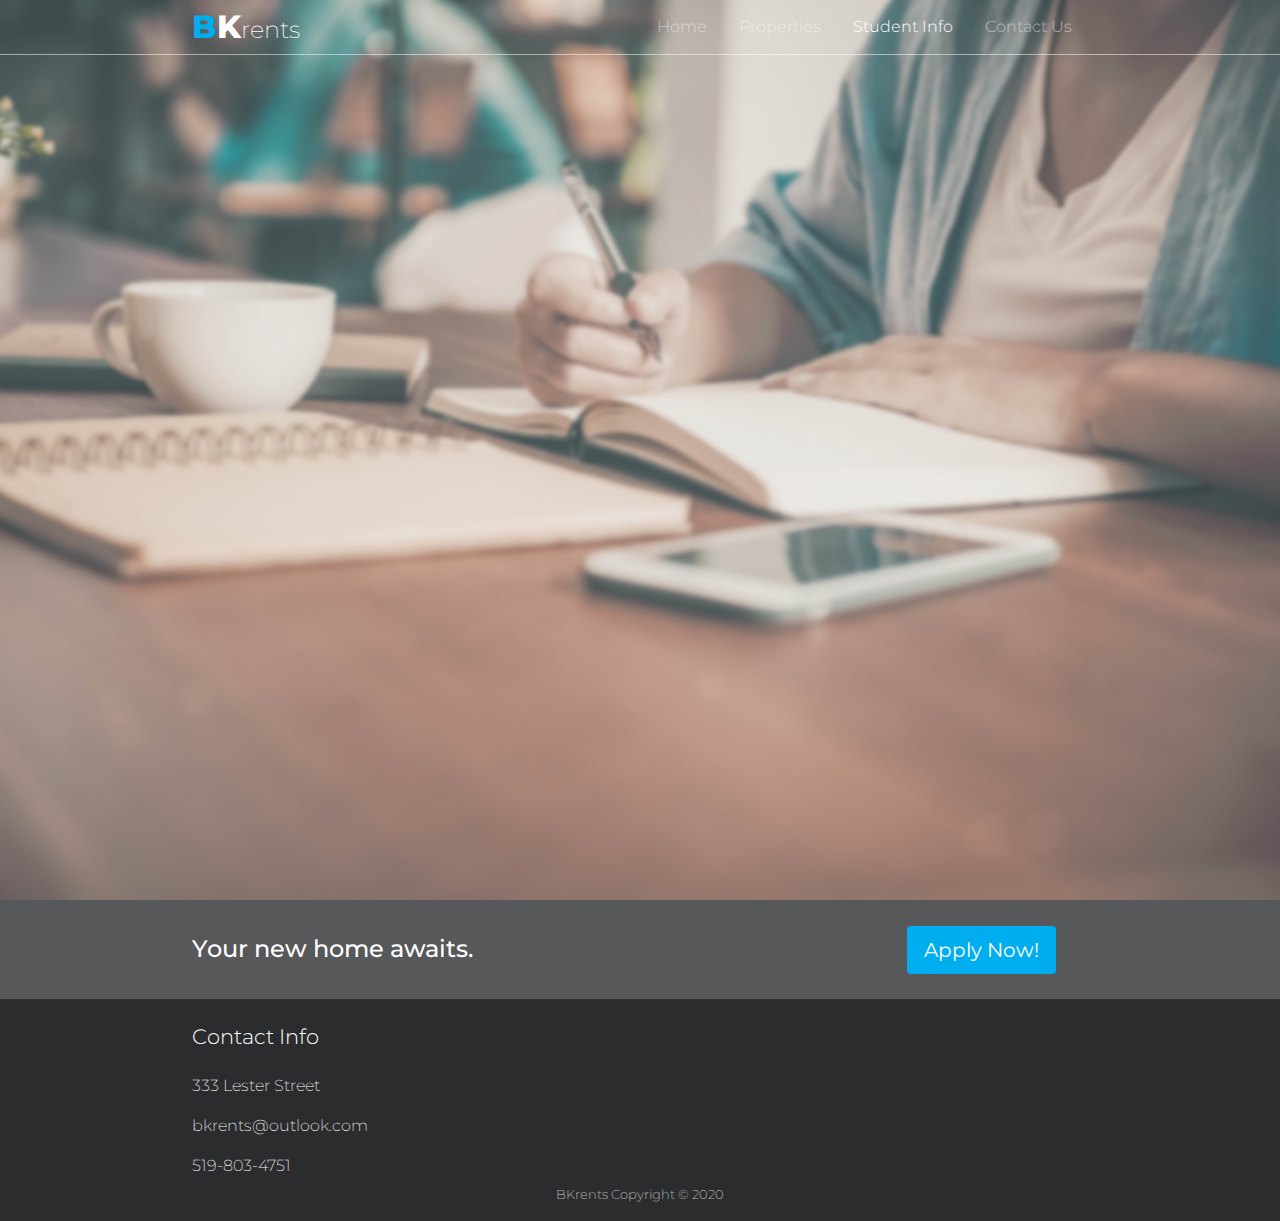
<file: studentinfo.html>
<!doctype html>
<html lang="en">

<head>
  <!-- Required meta tags -->
  <meta charset="utf-8">
  <meta name="viewport" content="width=device-width, initial-scale=1, shrink-to-fit=no">

  <!-- Fonts -->
  <link href="https://fonts.googleapis.com/css?family=Montserrat:200,300,400,700,800&display=swap" rel="stylesheet">

  <!-- Bootstrap CSS -->
  <link rel="stylesheet" href="https://stackpath.bootstrapcdn.com/bootstrap/4.4.1/css/bootstrap.min.css" integrity="sha384-Vkoo8x4CGsO3+Hhxv8T/Q5PaXtkKtu6ug5TOeNV6gBiFeWPGFN9MuhOf23Q9Ifjh" crossorigin="anonymous">
  <link rel="icon" href="images/favicon.ico" type="image/x-icon">

  <!-- Line Awesome -->
  <link rel="stylesheet" href="https://maxst.icons8.com/vue-static/landings/line-awesome/line-awesome/1.3.0/css/line-awesome.min.css">

  <!-- CSS Stylesheet -->
  <link rel="stylesheet" href="css/styles.css">

  <link rel="stylesheet" href="css/mstyles.css">

  <link rel="stylesheet" href="css/tstyles.css">

  <link rel="stylesheet" href="css/lstyles.css">



  <link href="https://unpkg.com/aos@2.3.1/dist/aos.css" rel="stylesheet">


  <title>Student Info</title>

</head>

<body>

  <a id="back2Top" title="Back to top" href="#"><i class="las la-angle-up la-xs"></i></a>


  <!-- Cover -->
  <section id="cover" data-aos="fade">
    <div id="studentinfo-cover">
      <nav class="navbar navbar-expand-lg navbar-dark">
        <a class="navbar-brand" href="index.html">B<span class="brand-k">K</span><span class="brand-rents">rents</span></a>
        <button class="navbar-toggler" type="button" data-toggle="collapse" data-target="#navbarTogglerDemo01" aria-controls="navbarTogglerDemo01" aria-expanded="false" aria-label="Toggle navigation">
          <span class="navbar-toggler-icon"></span>
        </button>
        <div class="collapse navbar-collapse" id="navbarTogglerDemo01">
          <ul class="navbar-nav ml-auto">
            <li class="nav-item">
              <a class="nav-link" href="index.html">Home</a>
            </li>
            <li class="nav-item">
              <a class="nav-link" href="properties.html">Properties</a>
            </li>
            <li class="nav-item active">
              <a class="nav-link" href="studentinfo.html">Student Info <span class="sr-only">(current)</span></a>
            </li>
            <li class="nav-item">
              <a class="nav-link" href="contact.html">Contact Us</a>
            </li>
          </ul>
        </div>
      </nav>
    </div>
  </section>


  <section id=apply-now>
    <div class="row">
      <div class="text-col col-lg-8 col-sm-12 my-auto">
        <h2>Your new home awaits.</h2>
      </div>
      <div class="btn-col col-lg-4 col-sm-12">
        <button class="cover-apply btn btn-lg btn-primary" type="button" name="button">Apply Now!</button>
      </div>
    </div>
  </section>

  <section id="footer">
    <div class="footer-container">
      <h3>Contact Info</h3>
      <p><i class="las la-map-marker la-lg"></i> 333 Lester Street</p>
      <p><i class="las la-envelope la-lg"></i> bkrents@outlook.com</p>
      <p><i class="las la-phone la-lg"></i> 519-803-4751</p>
    </div>
    <div class="copyright-text">
      <p>BKrents Copyright © 2020</p>
    </div>
  </section>


  <!-- Optional JavaScript -->
  <!-- jQuery first, then Popper.js, then Bootstrap JS -->
  <script src="https://code.jquery.com/jquery-3.4.1.min.js" integrity="sha256-CSXorXvZcTkaix6Yvo6HppcZGetbYMGWSFlBw8HfCJo=" crossorigin="anonymous"></script>
  <script src="https://cdn.jsdelivr.net/npm/popper.js@1.16.0/dist/umd/popper.min.js" integrity="sha384-Q6E9RHvbIyZFJoft+2mJbHaEWldlvI9IOYy5n3zV9zzTtmI3UksdQRVvoxMfooAo" crossorigin="anonymous"></script>
  <script src="https://stackpath.bootstrapcdn.com/bootstrap/4.4.1/js/bootstrap.min.js" integrity="sha384-wfSDF2E50Y2D1uUdj0O3uMBJnjuUD4Ih7YwaYd1iqfktj0Uod8GCExl3Og8ifwB6" crossorigin="anonymous"></script>

  <script src="https://unpkg.com/aos@next/dist/aos.js"></script>
  <script>
    AOS.init();
  </script>

  <script>
    $(window).scroll(function() {
      var height = $(window).scrollTop();
      if (height > 100) {
        $('#back2Top').fadeIn();
      } else {
        $('#back2Top').fadeOut();
      }
    });
    $(document).ready(function() {
      $("#back2Top").click(function(event) {
        event.preventDefault();
        $("html, body").animate({
          scrollTop: 0
        }, "slow");
        return false;
      });

    });
  </script>

  <script>
    $(document).ready(function() {
      $('.navbar-dark > button').on('click', function() {
        $('.navbar-dark').toggleClass('color-changed');
      });
    });
  </script>

</body>

</html>
</file>
<file: css/styles.css>
body{
  font-family: 'Montserrat', sans-serif;
  color: #fff;
  margin: 0;
  padding: 0;
}

/* Navigation Bar */

#home-cover {
  background-color: #222831;
  background-image: url(../images/home-cover.jpg);
  height: calc(100vh);
  background-size: cover;
  background-position: center;
}

.navbar-dark {
  padding: 3px 15% 3px 15%;
  border-bottom: solid 0.5px;
  border-color: rgba(255, 255, 255, 0.5);
  background-color: transparent;
}

.navbar-dark.color-changed {
background-color: #222831 !important;
border-color: transparent !important;
}

#cover .navbar-brand {
  font-weight: 800;
  color: #00AEEF;
  font-size: 2rem;
  padding: 0;
}

.dropdown-menu {
  border: 0;
}

.brand-k {
  color: #fff;
}

.brand-rents {
  font-weight: 200;
  color: #fff;
  font-size: 1.5rem;
}

.nav-item {
  color: #fff;
  text-align: center;
  padding: 0 0.5rem;
  font-weight: 300;
}

.dropdown-item {
  text-align: center;
}

.cover-content {
  padding: 12% 15% 0;
}

.cover-welcome {
  font-weight: 300;
  font-size: 2rem;
}

.cover-heading {
  font-weight: 700;
  font-size: 5rem;
  margin: 3.5rem 0 2rem 0;
}

.cover-apply {
  border-radius: 0.2rem;
  background-color: #00AEEF;
  border-color: #00AEEF;
  margin-right: 2rem;
}

.cover-apply:hover{
  background-color: #fff;
  border-color: #fff;
  color: #222831;
}

#cover .cover-contact {
  border-radius: 0.2rem;
}

#about-us {
  color: #222831;
  padding: 4% 20% 4% 20%;
  text-align: center;
}

.about-us-content h1{
  font-size: 2rem;
}

.about-us-content p{
  padding-top: 2rem;
  font-size: 1.2rem;
  line-height: 2;
  font-weight: 300;
}

#properties {
  padding: 0 15%;
  text-align: center;
  color: #222831;
}

#properties h1{
  font-size: 2rem;
  margin-bottom: 1rem;
}
.custom-card {
  border: 0;
  background-color: #FBFBFB;
  font-size: 1rem;
  line-height: 2;
  margin: 2rem 2rem;
}

.card-header {
  border: 0;
  font-size: 1.2rem;
  font-weight: 300;
  background-color: #EFEFEF;
}

.card-btn {
  margin: 0.5rem;
  background-color: #00AEEF;
  border-radius: 0.2rem;
  border-color: #00AEEF;
  padding-left: 2rem;
  padding-right: 2rem;
  color: #fff;
}

.card-btn:hover{
  background-color: #EFEFEF;
  border-color: #EFEFEF;
  color: #222831;
}

#location {
  text-align: center;
}

.location-header {
  background-color: #00AEEF;
  height: 300px;
  margin-top: -9rem;
  z-index: -1;
}

.location-content{
  margin-top: -6rem;
  padding: 0 10%;
}

#location h1 {
  font-size: 2rem;
  display: inline-block;
  vertical-align: middle;

}

.marker-btn {
  border-radius: 100%;
  background: #fff;
  border: 0;
  padding: 0.46rem 0.55rem;
  color: #373737;
  margin: 0 0.3rem;
}

.marker-btn:hover{
  color: #00AEEF;
  background: #fff;
}

#map {
  margin-top: 2rem;
  height: 800px;
  width: 100%;
}

#apply-now {
  background-color: #57585A;
  padding: 1.8% 20%;
  text-align: left;
}

#apply-now h2{
  display: inline-block;
  font-size: 1.5rem;
  margin: 0;
}

.btn-col {
  text-align: right;
}

#footer {
  padding: 2% 20% 1px 20%;
  background-color: #2B2C2D;
}

.footer-container{
  height: 10rem;
}

.footer-container h3{
  font-size: 1.3rem;
  font-weight: 300;
  margin-bottom: 1.5rem;
}

.footer-container p{
  font-size: 1rem;
  font-weight: 200;
}

.copyright-text{
  text-align: center;
}

.copyright-text p {
  color:  rgba(255, 255, 255, 0.6);
  font-size: 0.8rem;
  font-weight: 300;
}

/* #############################################################################
################################################################################
                       Student Info Page Styling
################################################################################
############################################################################# */

#studentinfo-cover {
  background-color: #222831;
  background-image: url(../images/studentinfo-cover.jpg);
  height: calc(100vh);
  background-size: cover;
  background-position: center;

}
/* #############################################################################
################################################################################
                       Properties Page Styling
################################################################################
############################################################################# */

#properties-cover {
  background-color: #222831;
  background-image: url(../images/properties-cover.jpg);
  height: calc(100vh);
  background-size: cover;
  background-position: center;
}

.properties-cover-content {
  padding: 12% 15%;
}

.properties-cover-content h1{
  font-weight: 700;
  font-size: 5rem;
}

#building {
  padding: 4% 20% 1% ;
  color: #222831;
  text-align: center;
}

#building h3 {
  font-size: 2rem;
  font-weight: 900;
  margin-bottom: 1rem;
  color: #45464c;
}

#building p {
  font-size: 1.2rem;
  line-height: 2.2;
  font-weight: 300;
}

#suites-section{
  background-color: #45464c;
  padding: 3% 20% 1%;
  margin: 3rem 0 0 0;
  text-align: center;
}

#suites-section h3{
  margin-bottom: 2rem;
}

#suites-section p {
  font-size: 1.1rem;
  line-height: 2;
  font-weight: 300;
}

#building-features {
  margin-top: 3rem;
}

#building-features p{
  font-size: 0.8rem;
  font-weight: 300;
  line-height: 1;
}

.floor-button {
  margin-top: 2rem;
  border-radius: 0.2rem;
  background-color: transparent;
  border-color: #fff;
  color: #fff;
}
.floor-button:hover {
  background-color: #00AEEF;
  border-color: #00AEEF;
  color: #fff !important;
}
.floor-button:focus{
  color: #fff;
  background-color: #00AEEF;
  border-color: #00AEEF;
  box-shadow: none;
}

.building-gallery {
  margin: 5% 0;
  background-color: #45464c;
}

.building-gallery .slick-prev:before{
    color: #fff;
}

.building-gallery .slick-next:before{
    color: #fff;
}

.building-gallery-item {
  max-height: 590px;
}

#housing {
  padding: 4% 20% 1% ;
  color: #222831;
  text-align: center;
}

#housing h3 {
  font-size: 2rem;
  font-weight: 900;
  margin: 3rem 0;
  color: #45464c;
}

#housing p{
  font-size: 1.1rem;
  line-height: 2;
  font-weight: 300;
}

#housing-features {
  margin-top: 3rem;
}

#housing-features p{
  font-size: 0.9rem;
  font-weight: 300;
  line-height: 1;
}

.housing-gallery{
  margin: 5% 0;
  background-color: #fff;
}

.slick-slide {
  margin: 0px 10px;
}

.vertical-align {
  margin: auto 0;
}

/* #############################################################################
################################################################################
                       Contact Us Page Styling
################################################################################
############################################################################# */

#contact-cover {
  background-color: gray;
  background-image: url(../images/contact-cover.jpg);
  height: calc(100vh);
  background-size: cover;
  background-position: center;
}

.contact-cover-content {
  padding: 10% 15%;
}

.contact-cover-content h1{
  font-weight: 700;
  font-size: 5rem;
}

.contact-button {
  border-radius: 0.2rem;
  background-color: #00AEEF;
  border-color: #00AEEF;
  margin-top: 2rem;
}

.contact-button:hover {
  background-color: transparent;
  border-color: #fff;
  color: #fff;
}

.contact-button:focus{
  background-color: transparent;
  border-color: #fff;
  color: #fff;
  box-shadow: none;
}

#contact-form {
  padding: 10% 15%;
  color: #222831;
}

#contact-form p{
  padding: 5% 10% 5% 0;
  line-height: 2;
  font-size: 1.2rem;
  font-weight: 300;
}

/* Form positioning */

.first-name {
  padding-right: 0.25rem;
}

.last-name {
  padding-left: 0.25rem;
}

.form-text-input {
  margin-bottom: 0.5rem;
}

.form-text-3rd {
  font-weight: 200;
  font-size: 0.8rem;
}

.form-button {
  border-radius: 0.2rem;
  background-color: #00AEEF;
  border-color: #00AEEF;
  margin-top: 2rem;
}

.form-button:hover {
  background-color: transparent;
  border-color: #222831;
  color: #222831;
}

.faq-button {
  border-radius: 0.2rem;
  background-color: transparent;
  border-color: #222831;
  color: #222831;
}
.faq-button:hover {
  background-color: #00AEEF;
  border-color: #00AEEF;
  /* PROMENI OVO */
  color: #fff !important;
}
.faq-button:focus{
  color: #fff;
  background-color: #00AEEF;
  border-color: #00AEEF;
  box-shadow: none;
}


.btn-primary:not(:disabled):not(.disabled).active, .btn-primary:not(:disabled):not(.disabled):active, .show>.btn-primary.dropdown-toggle {
  background-color: #00AEEF;
  border-color: #00AEEF;
}

.btn-primary:not(:disabled):not(.disabled).active:focus, .btn-primary:not(:disabled):not(.disabled):active:focus, .show>.btn-primary.dropdown-toggle:focus{
  box-shadow: none;
}

.btn-primary.focus, .btn-primary:focus{
  color: #fff;
  background-color: #00AEEF;
  border-color: #00AEEF;
  box-shadow: none;
}

#back2Top {
    width: 45px;
    line-height: 40px;
    border: solid;
    border-color: #c3c4c8;
    border-radius: 5px 0 0 5px;
    overflow: hidden;
    z-index: 999;
    display: none;
    cursor: pointer;
    position: fixed;
    bottom: 20px;
    right: 0;
    background-color: #c3c4c8;
    color: #000;
    text-align: center;
    font-size: 30px;
    text-decoration: none;
}
#back2Top:hover {
    opacity: .75;
}
</file>
<file: css/mstyles.css>
@media only screen and (max-width: 600px){

  body{
    text-align: center;
    padding: 0;
  }

  .cover-welcome {
    font-weight: 300;
    font-size: 1rem;
    margin-top: 2rem;
  }

  .cover-heading {
    font-weight: 700;
    font-size: 3rem;
    margin: 1rem 0 1rem 0;
  }

  .cover-apply {
    border-radius: 0.2rem;
    background-color: #00AEEF;
    border-color: #00AEEF;
    margin: 5% 0;
  }

  #about-us {
    color: #222831;
    padding: 10% 10% 5%;
  }

  .about-us-content h1{
    font-size: 1.5rem;
  }

  .about-us-content p{
    padding-top: 1rem;
    font-size: 1rem;
    line-height: 1.5;
    font-weight: 300;
    text-align: justify;

  }

  #properties {
    padding: 0 4%;
    text-align: center;
    color: #222831;
  }

  #properties h1{
    font-size: 1.5rem;
    margin-bottom: 1rem;
  }

  #location h1 {
    font-size: 1.5rem;
    margin-top: -7rem;
  }

  #apply-now {
    background-color: #57585A;
    padding: 1.8% 10%;
    text-align: center;
  }

  #apply-now h2{
    font-size: 1.3 rem;
    margin: 0;
  }

  .btn-col {
    text-align: center;
  }

  .footer-container h3{
    font-size: 1rem;
    font-weight: 300;
    margin-bottom: 1rem;
  }

  .footer-container p{
    font-size: 0.8rem;
    font-weight: 200;
  }

  .copyright-text{
    text-align: center;
  }

  .copyright-text p {
    color:  rgba(255, 255, 255, 0.6);
    font-size: 0.5rem;
    font-weight: 300;
  }

/* Contact Mobile */

  .contact-cover-content {
    padding: 10% 10%;
  }

  .contact-cover-content h1{
    margin-top: 5rem;
    font-weight: 700;
    font-size: 2.5rem;
  }

  #contact-form {
    padding: 10% 10%;
  }

  #contact-form p{
    padding: 0;
    margin: 2rem 0;
    line-height: 1.5;
    font-size: 1rem;
    font-weight: 300;
    text-align: justify;
  }
  .form {
    text-align: left;
  }

/* Properties Mobile */

.properties-cover-content {
  padding: 10% 10%;
}

.properties-cover-content h1{
  font-weight: 700;
  font-size: 2.5rem;
  margin-top: 5rem;
}

.properties-cover-content h2{
  font-size: 1.2rem;
}

#building {
  padding: 4% 10%;
}

#building h3 {
  font-size: 1.5rem;
  margin-top: 2rem;
}

#building p{
  font-size: 1rem;
  line-height: 1.5;
  margin-bottom: 2rem;
  text-align: justify;
}

#building img{
  max-width: calc(80vw);
}

#suites-section{
  padding: 3% 10% 1%;
}

#suites-section h3{
  font-size: 1.5rem;
  margin-bottom: 1rem;
  margin-top: 2rem;
}

#suites-section p {
  font-size: 1rem;
  line-height: 1.5;
  text-align: justify;
}

#building-features p{
  font-size: 0.8rem;
  line-height: 0.6;
  text-align: left;
}

.floor-button {
  margin-bottom: 2rem;
}

.building-gallery-item {
  max-height: calc(100vw);
}

#housing {
  padding: 4% 10%;
}

#housing h3 {
  font-size: 1.5rem;
  margin: 2rem 0;
}

#housing p{
  font-size: 1rem;
  line-height: 1.5;
  text-align: justify;
}

#housing-features{
  margin-bottom: 2rem;
}

#housing-features p{
  font-size: 0.8rem;
  line-height: 0.6;
  text-align: left;
}

.housing-gallery-item {
  max-height: calc(100vw);
}

.housing-gallery{
  margin-bottom: 6rem;
}


}
</file>
<file: css/tstyles.css>
@media (min-width: 600px) and (max-width: 900px) {
body {
  text-align: center;
  padding: 0;
}

.cover-welcome {
  font-weight: 300;
  font-size: 1.5rem;
  margin-top: 5rem;
}

.cover-heading {
  font-weight: 700;
  font-size: 4rem;
  margin: 1rem 0 1rem 0;
}

.cover-apply {
  border-radius: 0.2rem;
  background-color: #00AEEF;
  border-color: #00AEEF;
  margin: 5% 2%;
}

#about-us {
  color: #222831;
  padding: 10% 10% 5%;
}

.about-us-content h1 {
  font-size: 2rem;
}

.about-us-content p {
  padding-top: 1rem;
  font-size: 1.2rem;
  line-height: 1.5;
  font-weight: 300;
  text-align: justify;
}

#properties {
  padding: 0 4%;
  color: #222831;
}

#properties h1 {
  font-size: 2rem;
  margin-bottom: 1rem;
}

#location h1 {
  font-size: 2rem;
  margin-top: -7rem;
}

#apply-now {
  background-color: #57585A;
  padding: 2% 10%;
  text-align: center;
}

#apply-now h2 {
  font-size: 1.3 rem;
  margin: 0;
}

.btn-col {
  text-align: center;
}

.footer-container h3 {
  font-size: 1rem;
  font-weight: 300;
  margin-bottom: 1rem;
}

.footer-container p {
  font-size: 0.8rem;
  font-weight: 200;
}

.copyright-text {
  text-align: center;
}

.copyright-text p {
  color: rgba(255, 255, 255, 0.6);
  font-size: 0.5rem;
  font-weight: 300;
}

/* Contact Tablet */
.contact-cover-content {
  padding: 10% 10%;
}

.contact-cover-content h1 {
  margin-top: 5rem;
  font-weight: 700;
  font-size: 4rem;
}

#contact-form {
  padding: 10% 10%;
}

#contact-form p {
  padding: 0;
  margin: 2rem 0;
  line-height: 1.5;
  font-size: 1.2rem;
  font-weight: 300;
  text-align: justify;
}

.form {
  text-align: left;
}

/* Properties Mobile */
.properties-cover-content {
  padding: 10% 10%;
}

.properties-cover-content h1 {
  font-weight: 700;
  font-size: 4rem;
  margin-top: 5rem;
}

.properties-cover-content h2 {
  font-size: 1.5rem;
}

#building {
  padding: 4% 10%;
}

#building h3 {
  font-size: 2rem;
  margin-top: 2rem;
}

#building p {
  font-size: 1.2rem;
  line-height: 1.9;
  margin-bottom: 4rem;
  text-align: justify;
}

#building img {
  max-width: calc(80vw);
}

#suites-section {
  padding: 3% 10% 1%;
}

#suites-section h3 {
  font-size: 1.8rem;
  margin-bottom: 1rem;
  margin-top: 2rem;
}

#suites-section p {
  font-size: 1.1rem;
  line-height: 1.8;
  text-align: justify;
}

#building-features p {
  font-size: 0.9rem;
  line-height: 1;
  text-align: left;
}

.floor-button {
  margin-bottom: 1rem;
}

.building-gallery-item {
  max-height: calc(100vw);
}

#housing {
  padding: 4% 10%;
}

#housing h3 {
  font-size: 2rem;
  margin: 2rem 0;
}

#housing p {
  font-size: 1.2rem;
  line-height: 1.9;
  text-align: justify;
}

#housing-features {
  margin-bottom: 2rem;
}

#housing-features p {
  font-size: 0.9rem;
  line-height: 1;
  text-align: left;
}

.housing-gallery-item {
  max-height: calc(100vw);
}
}
</file>
<file: css/lstyles.css>
@media (min-width: 900px) and (max-width: 1450px) {

  .cover-welcome {
    font-weight: 300;
    font-size: 1.5rem;
    margin-top: 1rem;
  }

  .cover-heading {
    font-weight: 700;
    font-size: 3.5rem;
    margin: 1rem 0 1rem 0;
  }

  #about-us {
    padding: 4% 15% 5%;
  }

  .custom-card{
    margin: 2rem 0.5rem;
  }

  .card-btn {
    font-size: 1.1rem;
  }

  #apply-now {
    padding: 2% 15%;
  }

  .properties-cover-content h1{
    font-weight: 700;
    font-size: 3.5rem;
  }

  .properties-cover-content h2{
    font-size: 1.5rem;
  }

  #building {
    padding: 4% 15% 1% ;
  }

  #building p {
    font-size: 1rem;
    line-height: 2;
  }

  #building img {
    max-width: calc(30vw);
  }

  #suites-section{
    padding: 3% 15% 1%;
  }

  #suites-section h3{
    font-size: 1.8rem;
    margin-bottom: 1rem;
  }

  #suites-section p {
    font-size: 1rem;
  }

  #building-features p{
    font-size: 0.8rem;
  }

  .col-lg-3 {
    padding: 0;
  }

  .floor-button {
    font-size: 1rem;
  }

  #housing {
    padding: 4% 15% 1% ;
  }

  #housing p{
    font-size: 1rem;
  }

  #housing-features p{
    font-size: 0.8rem;
  }

  #footer {
    padding: 2% 15% 1px 15%;
  }

  .contact-cover-content h1{
    font-size: 3.5rem;
  }

  #contact-form p{
    font-size: 1rem;
  }

}
</file>
